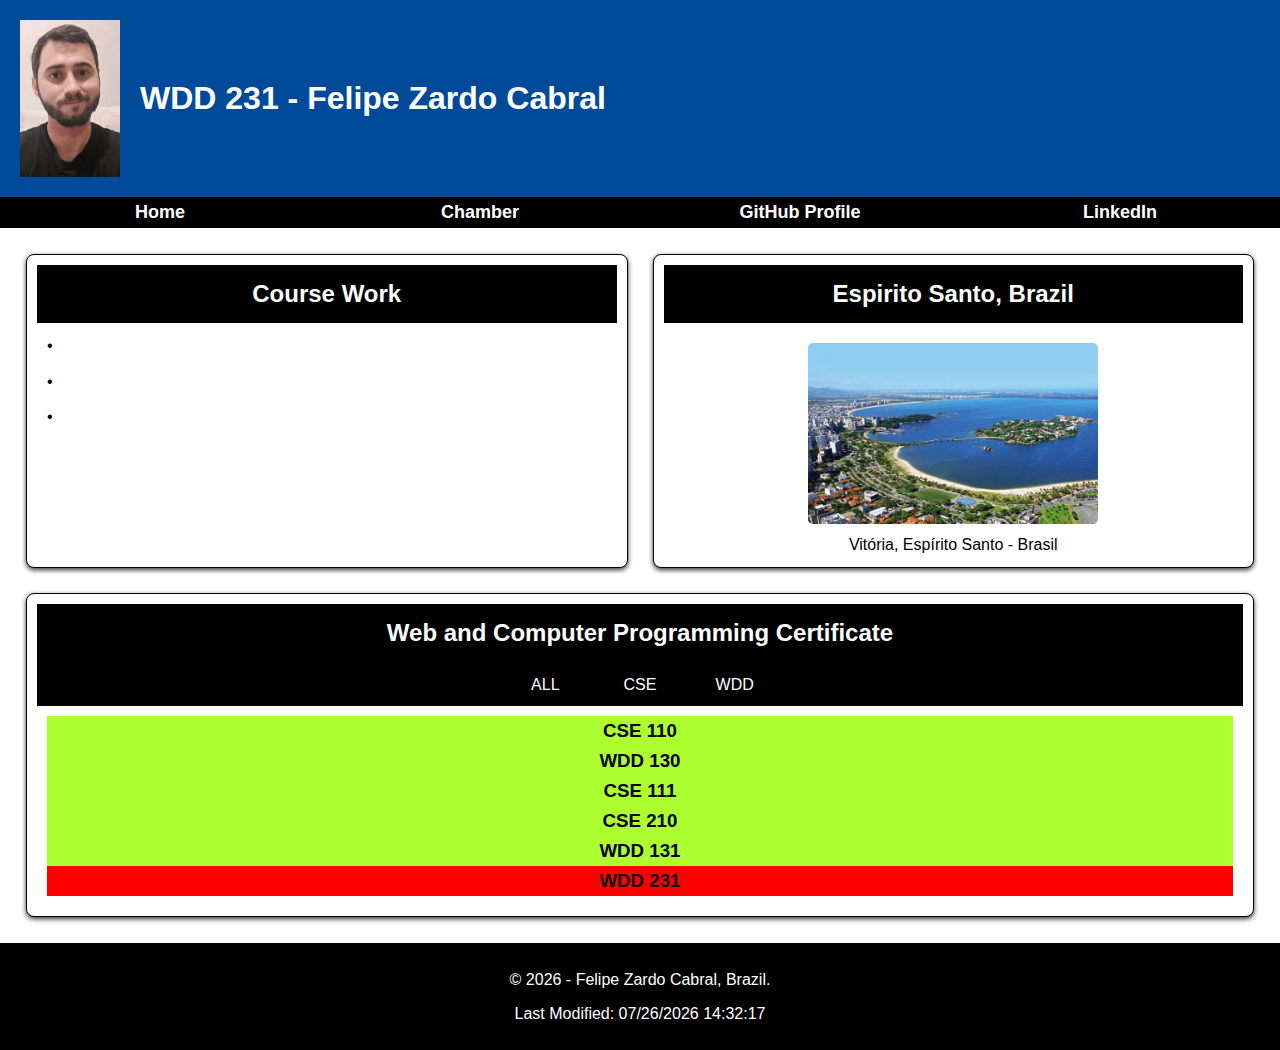
<file: index.html>
<!DOCTYPE html>
<html lang="en">

<head>
    <meta charset="UTF-8">
    <meta name="viewport" content="width=device-width, initial-scale=1.0">
    <title>WDD 231 - Felipe Zardo Cabral</title>
    <meta name="description" content="This is the index page made by Felipe Zardo Cabral for 'WDD 231' class">
    <meta name="author" content="Felipe Zardo Cabral">
    <link rel="stylesheet" href="styles/index-mobile.css">
    <link rel="stylesheet" href="styles/index-desktop.css">

    <script src="scripts/index.js" defer></script>

    <link rel="preconnect" href="https://fonts.googleapis.com">
    <link rel="preconnect" href="https://fonts.gstatic.com" crossorigin>
    <link href="https://fonts.googleapis.com/css2?family=Spline+Sans&display=swap" rel="stylesheet">

    <link rel="icon" href="favicon.ico">

    <meta property="og:title" content="WDD 231 - Felipe Zardo Cabral" />
    <meta property="og:type" content="website" />
    <meta property="og:image" content="images/vitoria.jpg" />
    <meta property="og:url" content="https://fzardo.github.io/wdd231/" />
</head>

<body>
    <header>
        <div class="me">
            <img src="images/profile.jpg" alt="Felipe Zardo Cabral">
            <h1>WDD 231 - Felipe Zardo Cabral</h1>
        </div>
        <div>
            <a id="menu" href="#"></a>
            <nav>
                <ul class="navigation">
                    <li><a href="#">Home</a></li>
                    <li><a href="chamber/index.html">Chamber</a></li>
                    <li><a href="https://github.com/fzardo">GitHub Profile</a></li>
                    <li><a href="https://www.linkedin.com/in/felipe-zardo-cabral-b48809299/">LinkedIn</a></li>
                </ul>
            </nav>
        </div>
    </header>
    <main>
        <section class="section1">
            <h2>Course Work</h2>
            <p>&#x2022;</p>
            <p>&#x2022;</p>
            <p>&#x2022;</p>
        </section>
        <section class="section2">
            <h2>Espirito Santo, Brazil</h2>
            <figure>
                <img src="images/vitoria.jpg" alt="Vitoria - Espírito Santo - Brasil">
                <figcaption>Vitória, Espírito Santo - Brasil</figcaption>
            </figure>
        </section>
        <section class="section3">
            <h2>Web and Computer Programming Certificate</h2>
            <nav>
                <ul class="coursesNav">
                    <li><a href="#">ALL</a></li>
                    <li><a href="#">CSE</a></li>
                    <li><a href="#">WDD</a></li>
                </ul>
            </nav>
            <div class="courses-container"></div>
        </section>
    </main>
    <footer>
        <p>&copy; <span id="currentyear"></span> - Felipe Zardo Cabral, Brazil.</p>
        <p id="lastModified"></p>
    </footer>
</body>

</html>
</file>
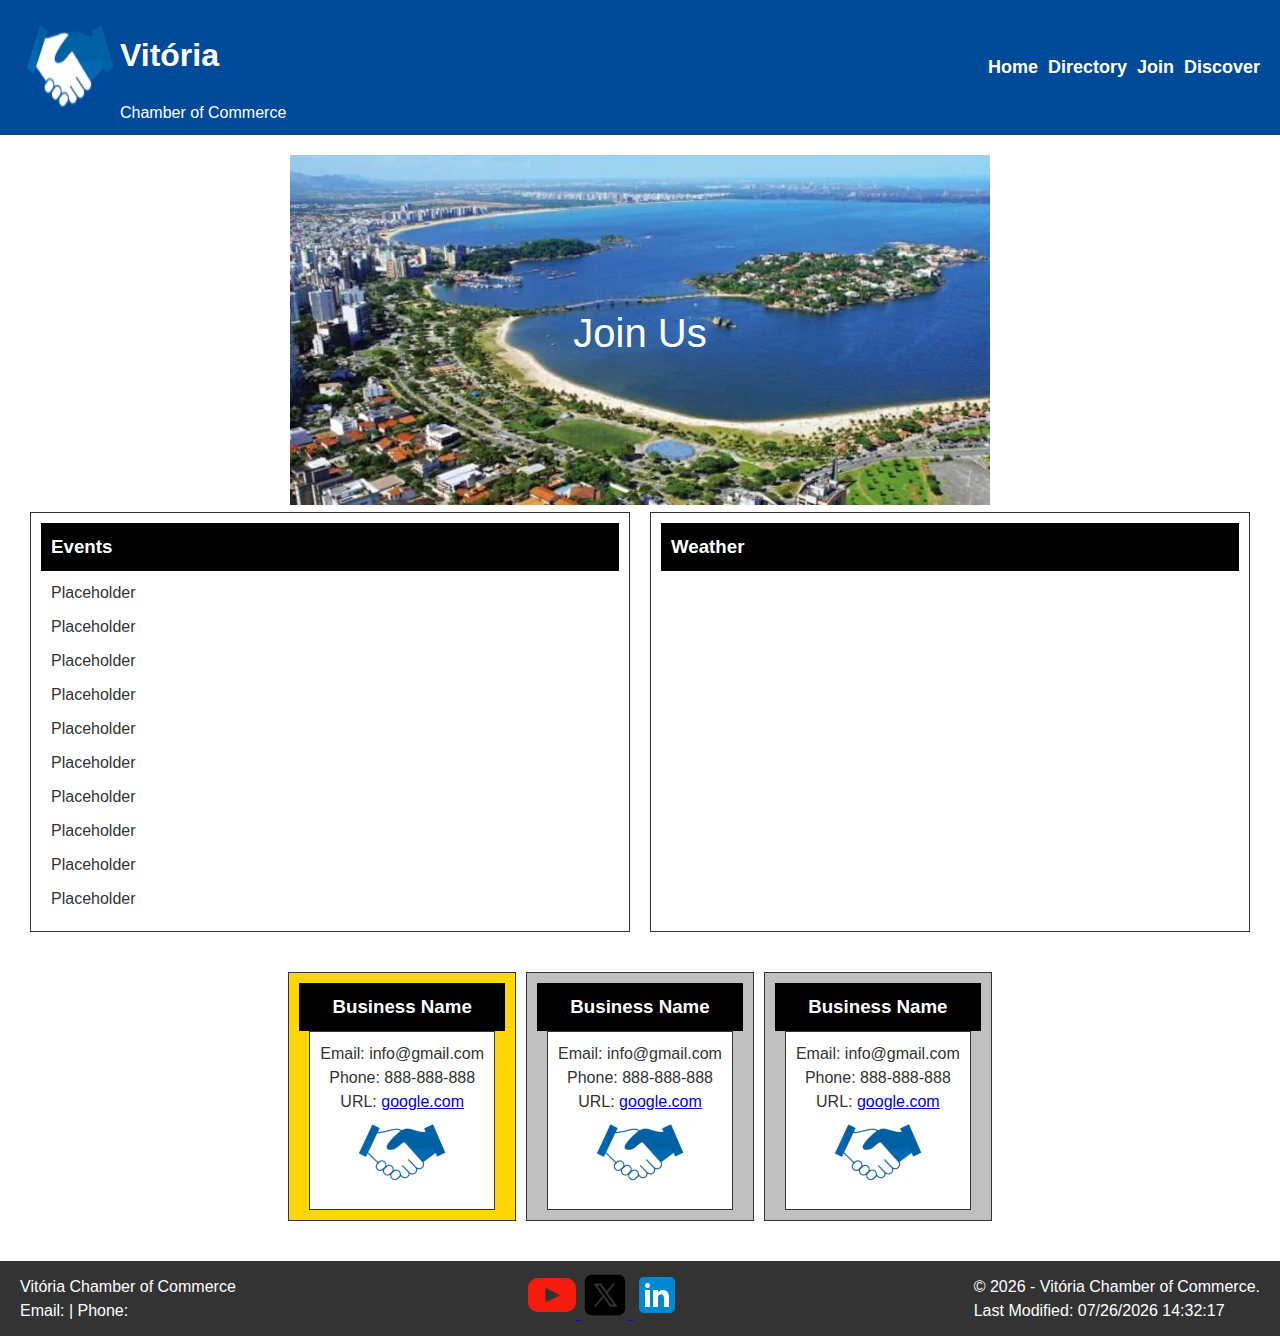
<file: chamber/index.html>
<!DOCTYPE html>
<html lang="en">

<head>
    <meta charset="UTF-8">
    <meta name="viewport" content="width=device-width, initial-scale=1.0">
    <title>Vitória Chamber of Commerce</title>
    <meta name="description" content="This is the index page made by Felipe Zardo Cabral for 'WDD 231' class">
    <meta name="author" content="Felipe Zardo Cabral">

    <link rel="stylesheet" href="styles/normalize.css">
    <link rel="stylesheet" href="styles/base.css">

    <script src="scripts/base.js" defer></script>
    <script src="scripts/weather-api.js" defer></script>
    <script src="scripts/members.js" defer></script>

    <link rel="icon" href="favicon.ico">

    <meta property="og:title" content="Vitória Chamber of Commerce" />
    <meta property="og:type" content="website" />
    <meta property="og:image" content="https://github.com/fzardo/wdd231/blob/main/chamber/images/cc.jpeg" />
    <meta property="og:url" content="https://fzardo.github.io/wdd231/chamber/index.html" />
</head>

<body id="index">
    <header>
        <div class="title">
            <img src="images/business.png" alt="Vitória Chamber of Commerce Logo">
            <div>
                <h1>Vitória</h1>
                <p>Chamber of Commerce</p>
            </div>
        </div>
        <div>
            <a id="menu" href="#"></a>
            <nav>
                <ul class="navigation">
                    <li><a href="#">Home</a></li>
                    <li><a href="directory.html">Directory</a></li>
                    <li><a href="join.html">Join</a></li>
                    <li><a href="discover.html">Discover</a></li>
                </ul>
            </nav>
        </div>
    </header>

    <main>
        <div class="hero">
            <img src="images/vitoria.webp" alt="Vitória, Espirito Santo - BR">
            <div class="cta">
                <a href="join.html">Join Us</a>
            </div>
        </div>
        <section>
            <div class="events">
                <h3>Events</h3>
                <div id="eventcards">
                    <p>Placeholder</p>
                    <p>Placeholder</p>
                    <p>Placeholder</p>
                    <p>Placeholder</p>
                    <p>Placeholder</p>
                    <p>Placeholder</p>
                    <p>Placeholder</p>
                    <p>Placeholder</p>
                    <p>Placeholder</p>
                    <p>Placeholder</p>
                </div>
            </div>

            <div class="weather">
                <h3>Weather</h3>
                <div id="weatherinfo">
                </div>
            </div>
        </section>
        <div id="members"></div>
    </main>

    <footer>
        <div>
            <p>Vitória Chamber of Commerce</p>
            <p></p>
            <p>Email: | Phone: </p>
        </div>
        <nav class="sociallinks">
            <a href="https://youtube.com">
                <img src="images/youtube.svg" alt="Youtube">
            </a>
            <a href="https://x.com">
                <img src="images/x.svg" alt="X (Twitter)">
            </a>
            <a href="https://linkedin.com">
                <img src="images/linkedin.svg" alt="LinkedIn">
            </a>
        </nav>
        <div>
            <p>&copy; <span id="currentyear"></span> - Vitória Chamber of Commerce.</p>
            <p id="lastModified"></p>
        </div>
    </footer>
</body>

</html>
</file>
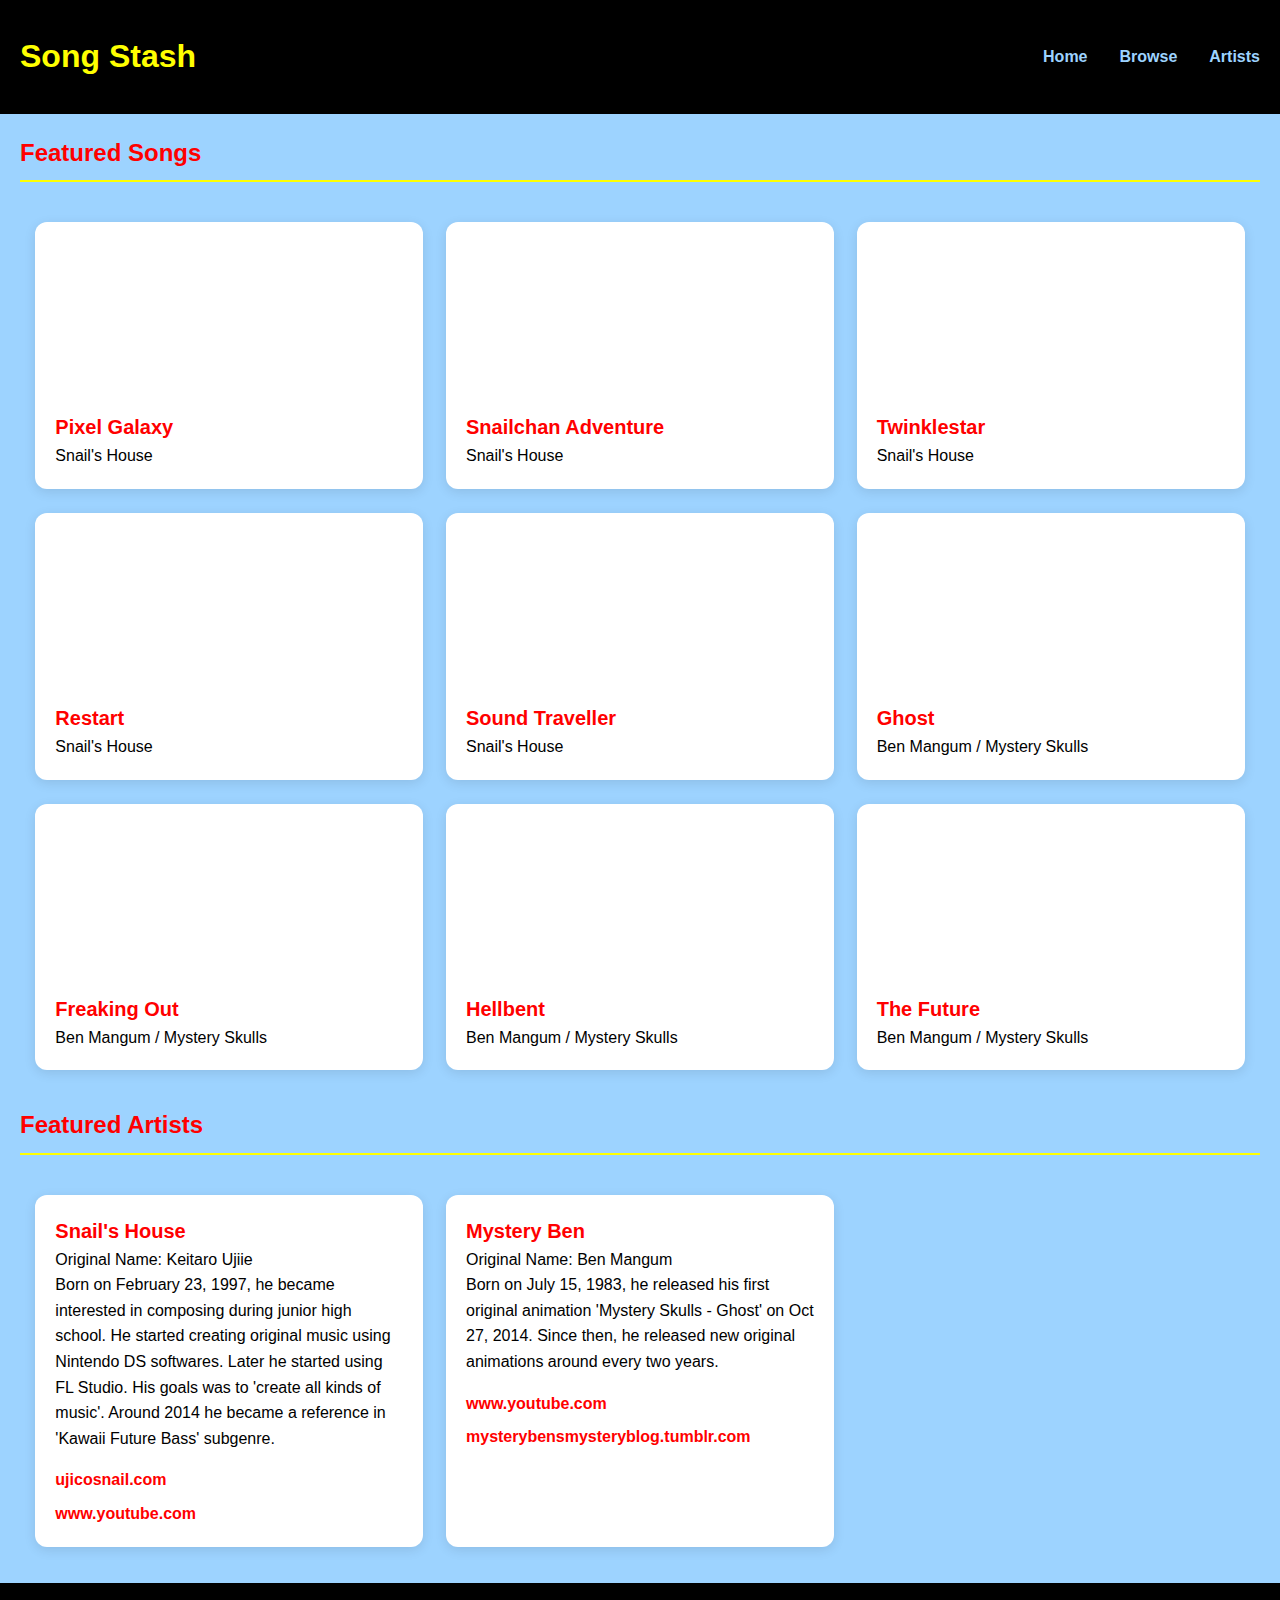
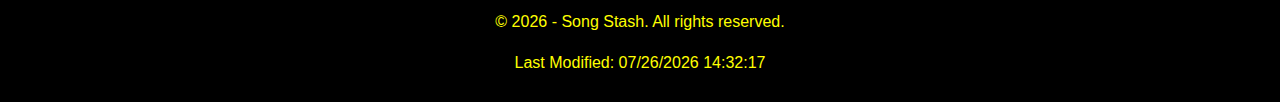
<file: website-project/index.html>
<!DOCTYPE html>
<html lang="en">

<head>
    <meta charset="UTF-8">
    <meta name="viewport" content="width=device-width, initial-scale=1.0">
    <title>Song Stash</title>
    <meta name="description" content="This is index page for 'WDD 131 - Dynamic Web Fundamentals' class.">
    <meta name="author" content="Felipe Zardo Cabral">
    <link rel="stylesheet" href="styles/normalize.css">
    <link rel="stylesheet" href="styles/desktop.css">
    <link rel="stylesheet" href="styles/mobile.css">
    
    <script src="scripts/base.js" defer></script>
    <script src="scripts/songs.js" defer></script>
    <script src="scripts/artists.js" defer></script>
</head>

<body>
    <header>
        <div class="title">
            <div>
                <h1>Song Stash</h1>
            </div>
        </div>
        <div>
            <a id="menu" href="#"></a>
            <nav>
                <ul class="navigation">
                    <li><a href="#">Home</a></li>
                    <li><a href="browse.html">Browse</a></li>
                    <li><a href="artist.html">Artists</a></li>
                </ul>
            </nav>
        </div>
    </header>
    <main>
        <section class="featured-songs">
            <h2>Featured Songs</h2>
            <div id="songs" class="grid-container"></div>
        </section>

        <section class="featured-artists">
            <h2>Featured Artists</h2>
            <div id="artists" class="grid-container"></div>
        </section>
    </main>
    <footer>
        <div>
            <p>&copy; <span id="currentyear"></span> - Song Stash. All rights reserved.</p>
            <p id="lastModified"></p>
        </div>
    </footer>
</body>

</html>
</file>
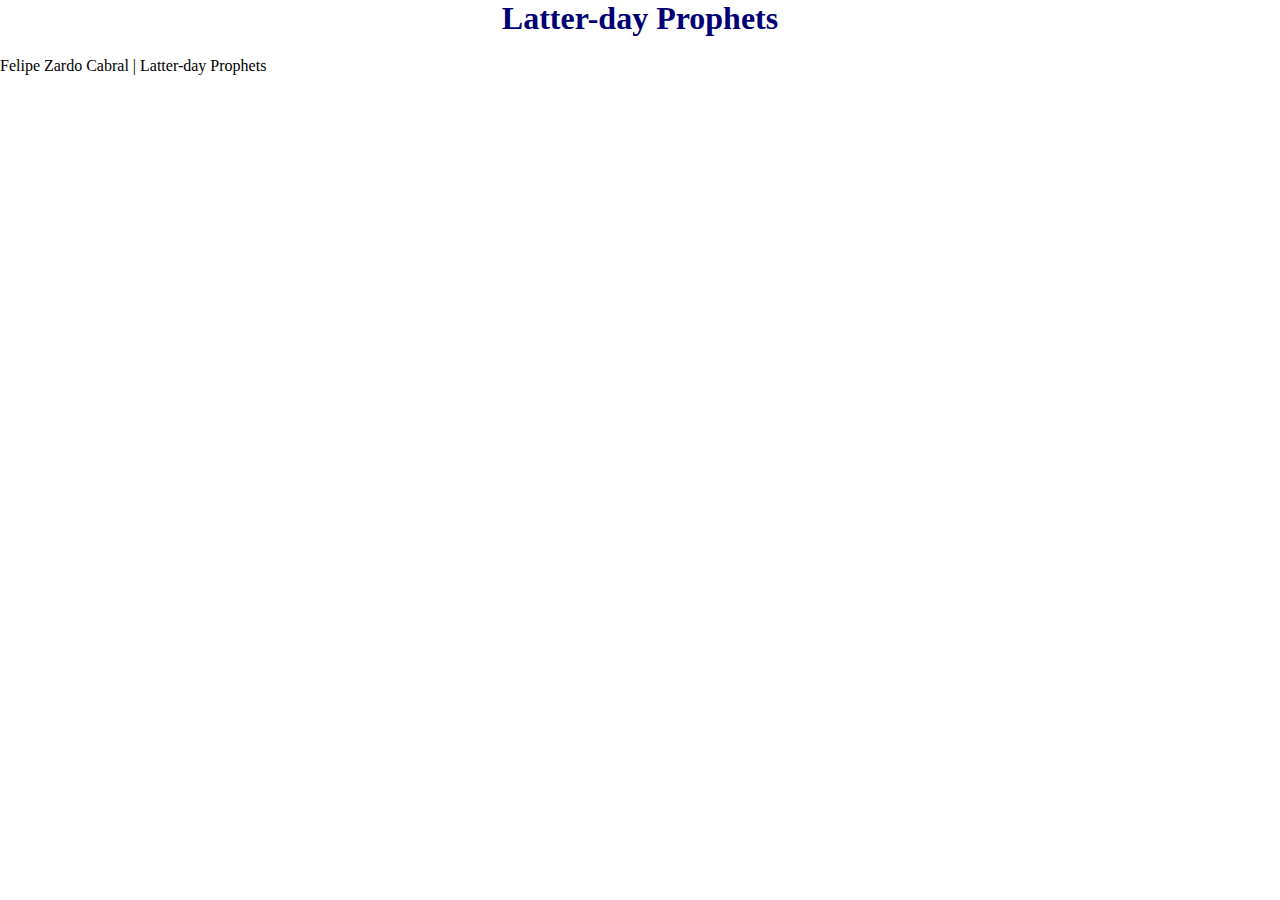
<file: prophets.html>
<!DOCTYPE html>
<html lang="en">

<head>
    <meta charset="UTF-8">
    <meta name="viewport" content="width=device-width, initial-scale=1.0">
    <title>WDD 231 - Prophets</title>
    <meta name="description" content="This is the index page made by Felipe Zardo Cabral for 'WDD 231' class">
    <meta name="author" content="Felipe Zardo Cabral">
    <link rel="stylesheet" href="styles/prophets.css">

    <script src="scripts/prophets.js" defer></script>

    <link rel="preconnect" href="https://fonts.googleapis.com">
    <link rel="preconnect" href="https://fonts.gstatic.com" crossorigin>
    <link href="https://fonts.googleapis.com/css2?family=Spline+Sans&display=swap" rel="stylesheet">
</head>

<body>
    <header>
        <h1>Latter-day Prophets</h1>
    </header>
    <main>
        <div id="cards"></div>
    </main>
    <footer>
        Felipe Zardo Cabral | Latter-day Prophets
    </footer>
</body>

</html>
</file>
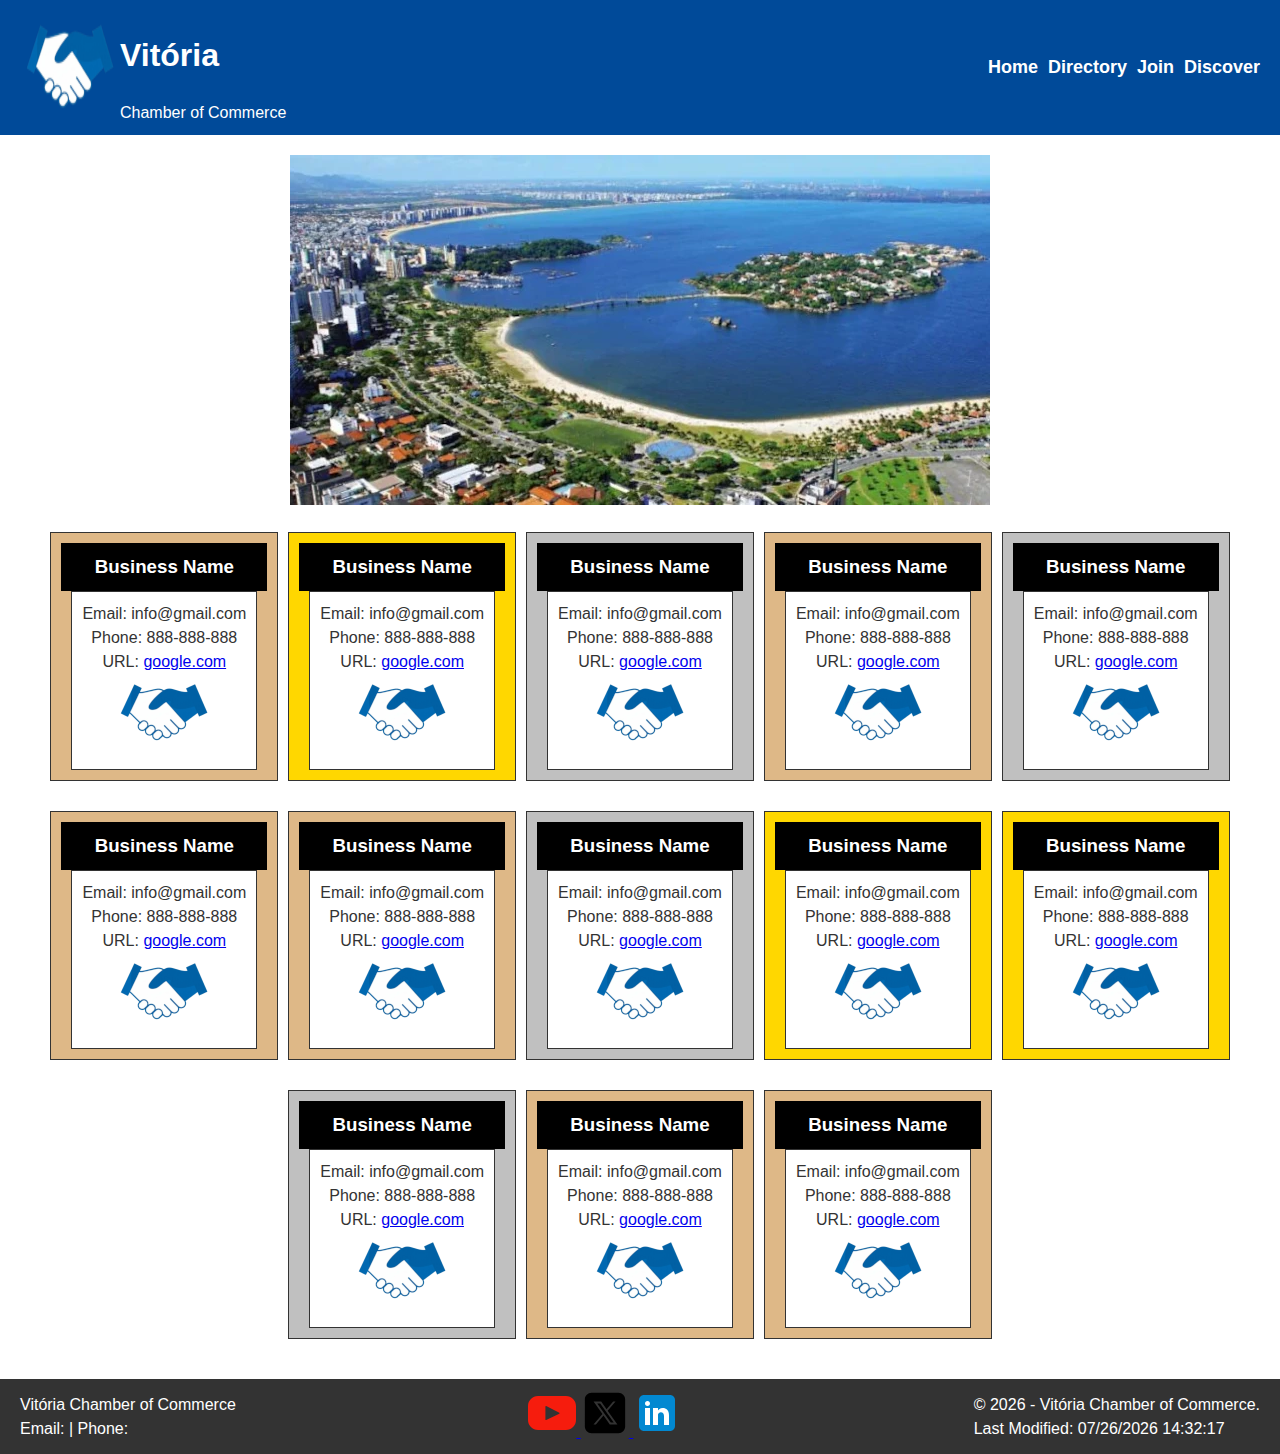
<file: chamber/directory.html>
<!DOCTYPE html>
<html lang="en">

<head>
    <meta charset="UTF-8">
    <meta name="viewport" content="width=device-width, initial-scale=1.0">
    <title>Directory - Vitória Chamber of Commerce</title>
    <meta name="description" content="This is the directory page made by Felipe Zardo Cabral for 'WDD 231' class">
    <meta name="author" content="Felipe Zardo Cabral">

    <link rel="stylesheet" href="styles/normalize.css">
    <link rel="stylesheet" href="styles/base.css">

    <script src="scripts/base.js" defer></script>
    <script src="scripts/members.js" defer></script>

    <link rel="icon" href="favicon.ico">

    <meta property="og:title" content="Vitória Chamber of Commerce" />
    <meta property="og:type" content="'website'" />
    <meta property="og:image" content="https://github.com/fzardo/wdd231/blob/main/chamber/images/cc.jpeg" />
    <meta property="og:url" content="https://fzardo.github.io/wdd231/chamber/directory.html" />
</head>

<body id="directory">
    <header>
        <div class="title">
            <img src="images/business.png" alt="Vitória Chamber of Commerce Logo">
            <div>
                <h1>Vitória</h1>
                <p>Chamber of Commerce</p>
            </div>
        </div>
        <div>
            <a id="menu" href="#"></a>
            <nav>
                <ul class="navigation">
                    <li><a href="index.html">Home</a></li>
                    <li><a href="#">Directory</a></li>
                    <li><a href="join.html">Join</a></li>
                    <li><a href="discover.html">Discover</a></li>
                </ul>
            </nav>
        </div>
        <!-- <button class="theme-toggle">☀️</button> -->
    </header>

    <main>
        <div class="hero">
            <img src="images/vitoria.webp" alt="Vitória, Espirito Santo - BR">
        </div>
        <div id="members"></div>
    </main>

    <footer>
        <div>
            <p>Vitória Chamber of Commerce</p>
            <p></p>
            <p>Email: | Phone: </p>
        </div>
        <nav class="sociallinks">
            <a href="https://youtube.com">
                <img src="images/youtube.svg" alt="Youtube">
            </a>
            <a href="https://x.com">
                <img src="images/x.svg" alt="X (Twitter)">
            </a>
            <a href="https://linkedin.com">
                <img src="images/linkedin.svg" alt="LinkedIn">
            </a>
        </nav>
        <div>
            <p>&copy; <span id="currentyear"></span> - Vitória Chamber of Commerce.</p>
            <p id="lastModified"></p>
        </div>
    </footer>
</body>

</html>
</file>
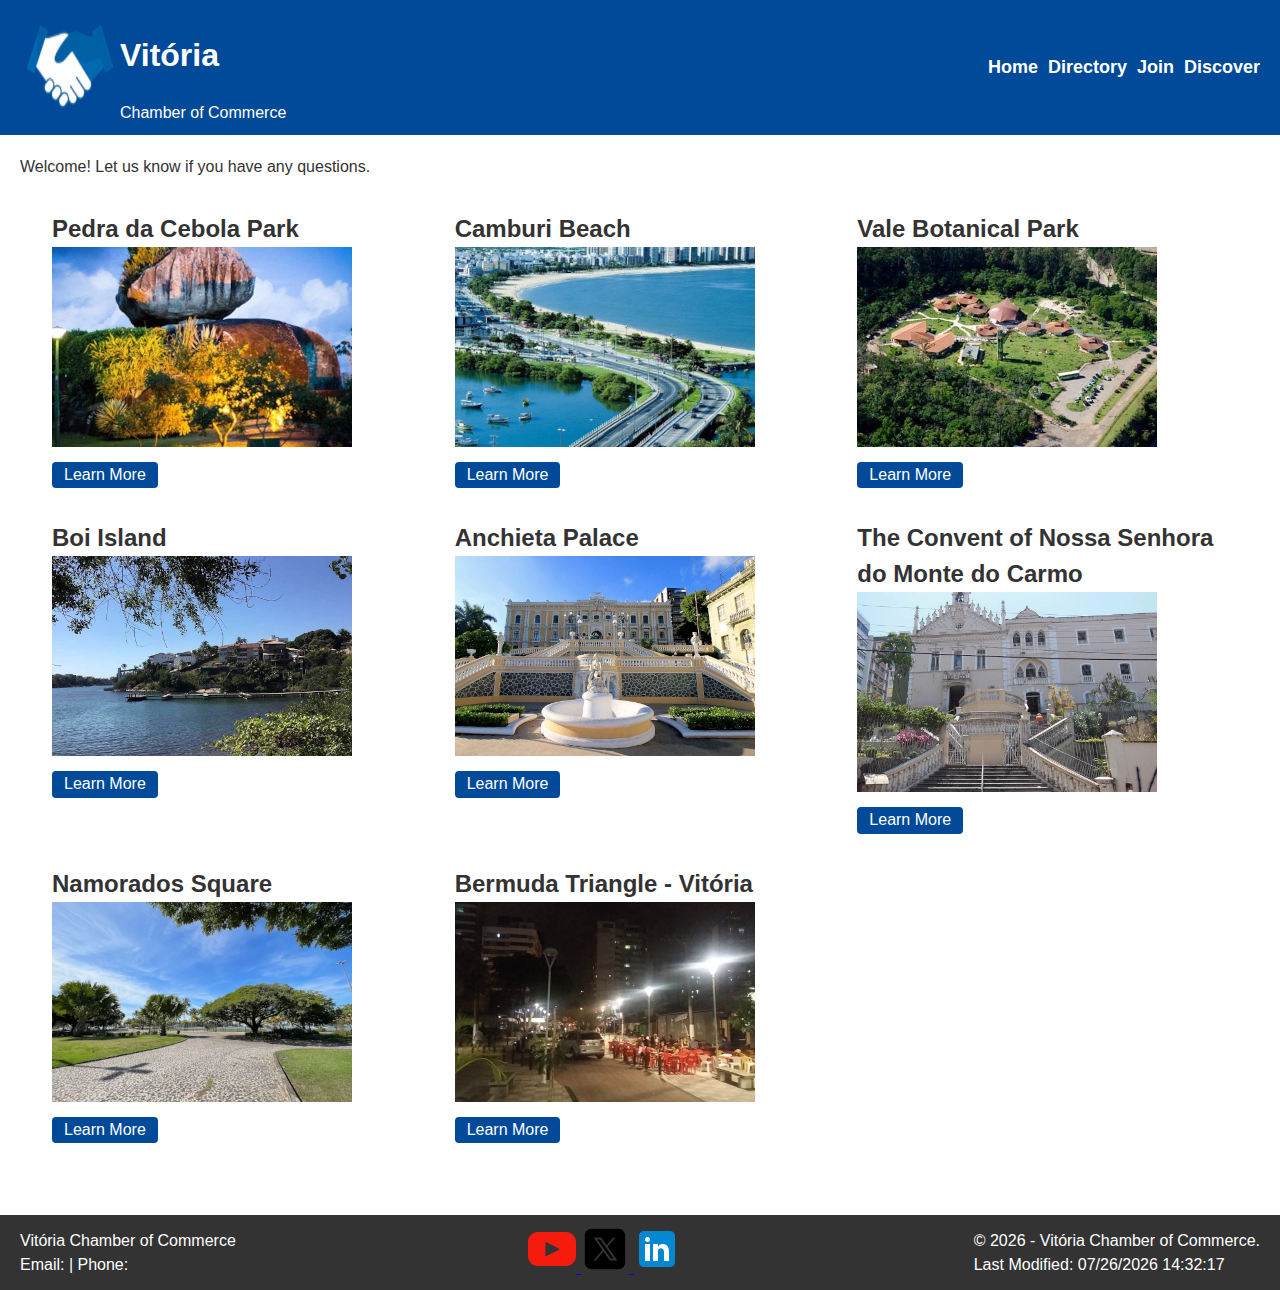
<file: chamber/discover.html>
<!DOCTYPE html>
<html lang="en">

<head>
    <meta charset="UTF-8">
    <meta name="viewport" content="width=device-width, initial-scale=1.0">
    <title>Discover - Vitória Chamber of Commerce</title>
    <meta name="description" content="This is the discover page made by Felipe Zardo Cabral for 'WDD 231' class">
    <meta name="author" content="Felipe Zardo Cabral">

    <link rel="stylesheet" href="styles/normalize.css">
    <link rel="stylesheet" href="styles/base.css">
    <link rel="stylesheet" href="styles/smaller.css">
    <link rel="stylesheet" href="styles/medium.css">

    <script src="scripts/base.js" defer></script>
    <script src="scripts/discover.js" defer></script>

    <link rel="icon" href="favicon.ico">

    <meta property="og:title" content="Vitória Chamber of Commerce" />
    <meta property="og:type" content="website" />
    <meta property="og:image" content="https://github.com/fzardo/wdd231/blob/main/chamber/images/cc.jpeg" />
    <meta property="og:url" content="https://fzardo.github.io/wdd231/chamber/index.html" />
</head>

<body>
    <header>
        <div class="title">
            <img src="images/business.png" alt="Vitória Chamber of Commerce Logo">
            <div>
                <h1>Vitória</h1>
                <p>Chamber of Commerce</p>
            </div>
        </div>
        <div>
            <a id="menu" href="#"></a>
            <nav>
                <ul class="navigation">
                    <li><a href="index.html">Home</a></li>
                    <li><a href="directory.html">Directory</a></li>
                    <li><a href="join.html">Join</a></li>
                    <li><a href="#">Discover</a></li>
                </ul>
            </nav>
        </div>
    </header>
    <main class="discover-main">
        <div id="visit-message"></div>
        <section class="discover-grid" id="discoverCards"></section>
    </main>
    <footer>
        <div>
            <p>Vitória Chamber of Commerce</p>
            <p></p>
            <p>Email: | Phone: </p>
        </div>
        <nav class="sociallinks">
            <a href="https://youtube.com">
                <img src="images/youtube.svg" alt="Youtube">
            </a>
            <a href="https://x.com">
                <img src="images/x.svg" alt="X (Twitter)">
            </a>
            <a href="https://linkedin.com">
                <img src="images/linkedin.svg" alt="LinkedIn">
            </a>
        </nav>
        <div>
            <p>&copy; <span id="currentyear"></span> - Vitória Chamber of Commerce.</p>
            <p id="lastModified"></p>
        </div>
    </footer>
</body>

</html>
</file>
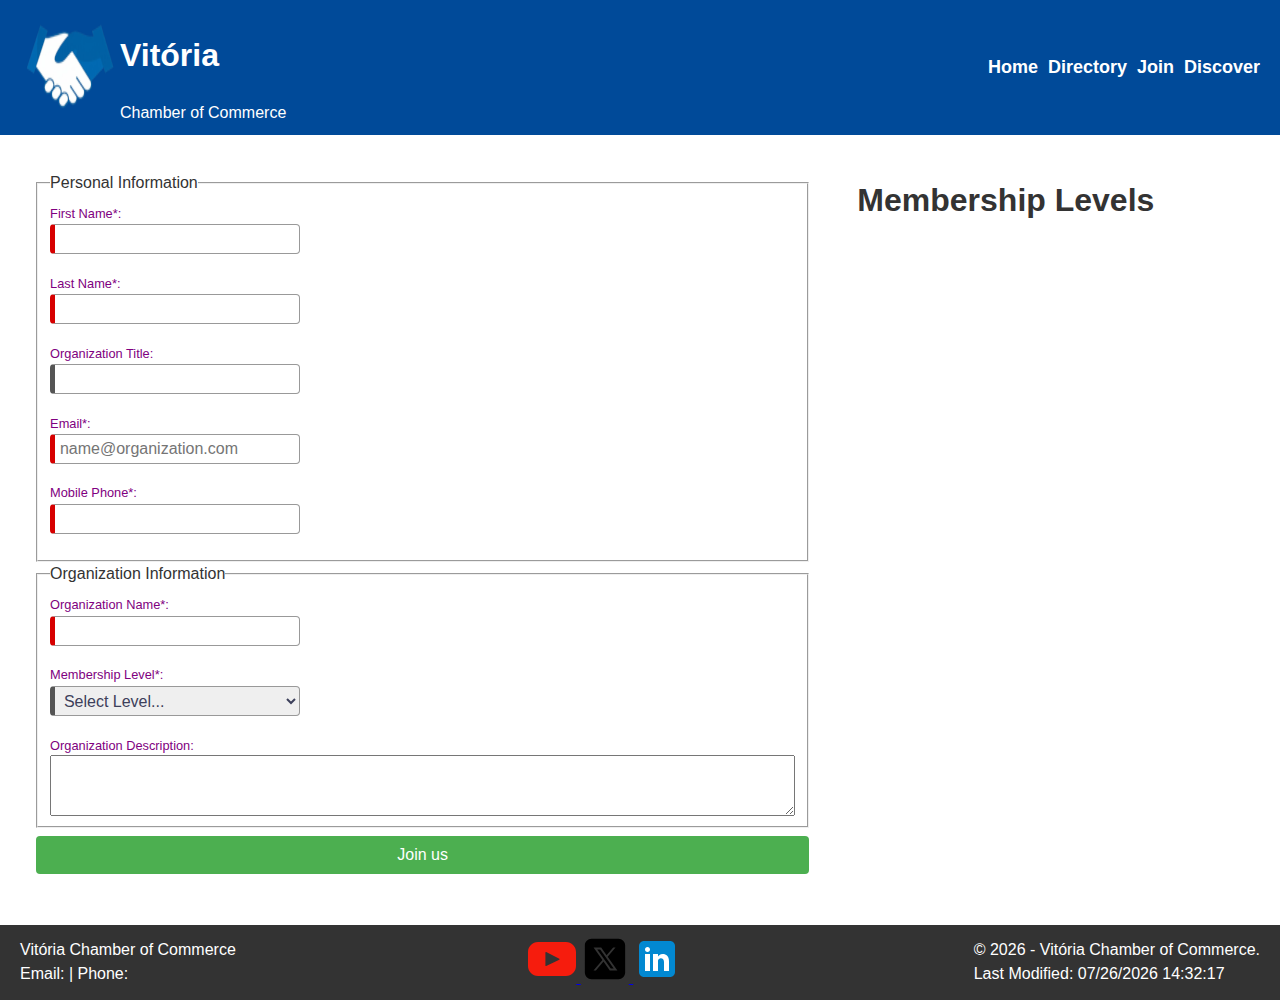
<file: chamber/join.html>
<!DOCTYPE html>
<html lang="en">

<head>
    <meta charset="UTF-8">
    <meta name="viewport" content="width=device-width, initial-scale=1.0">
    <title>Join - Vitória Chamber of Commerce</title>
    <meta name="description" content="This is the join page made by Felipe Zardo Cabral for 'WDD 231' class">
    <meta name="author" content="Felipe Zardo Cabral">

    <link rel="stylesheet" href="styles/normalize.css">
    <link rel="stylesheet" href="styles/base.css">

    <script src="scripts/base.js" defer></script>
    <script src="scripts/join.js" defer></script>
    <script src="scripts/membership.js" defer></script>

    <link rel="icon" href="favicon.ico">

    <meta property="og:title" content="Vitória Chamber of Commerce" />
    <meta property="og:type" content="'website'" />
    <meta property="og:image" content="https://github.com/fzardo/wdd231/blob/main/chamber/images/cc.jpeg" />
    <meta property="og:url" content="https://fzardo.github.io/wdd231/chamber/join.html" />
</head>

<body id="index">
    <header>
        <div class="title">
            <img src="images/business.png" alt="Vitória Chamber of Commerce Logo">
            <div>
                <h1>Vitória</h1>
                <p>Chamber of Commerce</p>
            </div>
        </div>
        <div>
            <a id="menu" href="#"></a>
            <nav>
                <ul class="navigation">
                    <li><a href="index.html">Home</a></li>
                    <li><a href="directory.html">Directory</a></li>
                    <li><a href="#">Join</a></li>
                    <li><a href="discover.html">Discover</a></li>
                </ul>
            </nav>
        </div>
    </header>

    <main class="form-container">
        <form method="get" action="thankyou.html" class="membership-form">
            <fieldset>
                <legend>Personal Information</legend>

                <label for="firstName">First Name*:
                    <input type="text" id="firstName" name="firstName" required autocomplete="given-name"
                        title="Please enter your first name">
                </label>

                <label for="lastName">Last Name*:
                    <input type="text" id="lastName" name="lastName" required autocomplete="family-name"
                        title="Please enter your last name">
                </label>

                <label for="orgTitle">Organization Title:
                    <input type="text" id="orgTitle" name="orgTitle" autocomplete="organization-title"
                        pattern="[A-Za-z -]{7,}" title="Minimum 7 characters (letters, spaces, or hyphens)">
                </label>

                <label for="email">Email*:
                    <input type="email" id="email" name="email" required autocomplete="email"
                        placeholder="name@organization.com" title="Please enter a valid email address">
                </label>

                <label for="phone">Mobile Phone*:
                    <input type="tel" id="phone" name="phone" required autocomplete="tel"
                        title="Please enter your phone number">
                </label>
            </fieldset>

            <fieldset>
                <legend>Organization Information</legend>

                <label for="orgName">Organization Name*:
                    <input type="text" id="orgName" name="orgName" required autocomplete="organization"
                        title="Organization name">
                </label>

                <label for="membershipLevel">Membership Level*:
                    <select id="membershipLevel" name="membershipLevel" required>
                        <option value="">Select Level...</option>
                        <option value="np">NP Membership (Non-Profit)</option>
                        <option value="bronze">Bronze Membership</option>
                        <option value="silver">Silver Membership</option>
                        <option value="gold">Gold Membership</option>
                    </select>
                </label>

                <label class="desc" for="description">Organization Description:
                    <textarea id="description" name="description" title="Brief description of your organization"
                        rows="4"></textarea>
                </label>
            </fieldset>

            <input type="hidden" id="timestamp" name="timestamp">
            <button type="submit">Join us</button>
        </form>

        <div>
            <h1>Membership Levels</h1>
            <div class="membership-cards"></div>

            <!-- Single dialog for all membership benefits -->
            <dialog id="membershipDialog">
                <div>
                    <h2></h2>
                    <button class="close-modal">&times;</button>
                </div>
                <ul></ul>
            </dialog>
        </div>
    </main>

    <footer>
        <div>
            <p>Vitória Chamber of Commerce</p>
            <p></p>
            <p>Email: | Phone: </p>
        </div>
        <nav class="sociallinks">
            <a href="https://youtube.com">
                <img src="images/youtube.svg" alt="Youtube">
            </a>
            <a href="https://x.com">
                <img src="images/x.svg" alt="X (Twitter)">
            </a>
            <a href="https://linkedin.com">
                <img src="images/linkedin.svg" alt="LinkedIn">
            </a>
        </nav>
        <div>
            <p>&copy; <span id="currentyear"></span> - Vitória Chamber of Commerce.</p>
            <p id="lastModified"></p>
        </div>
    </footer>
</body>

</html>
</file>
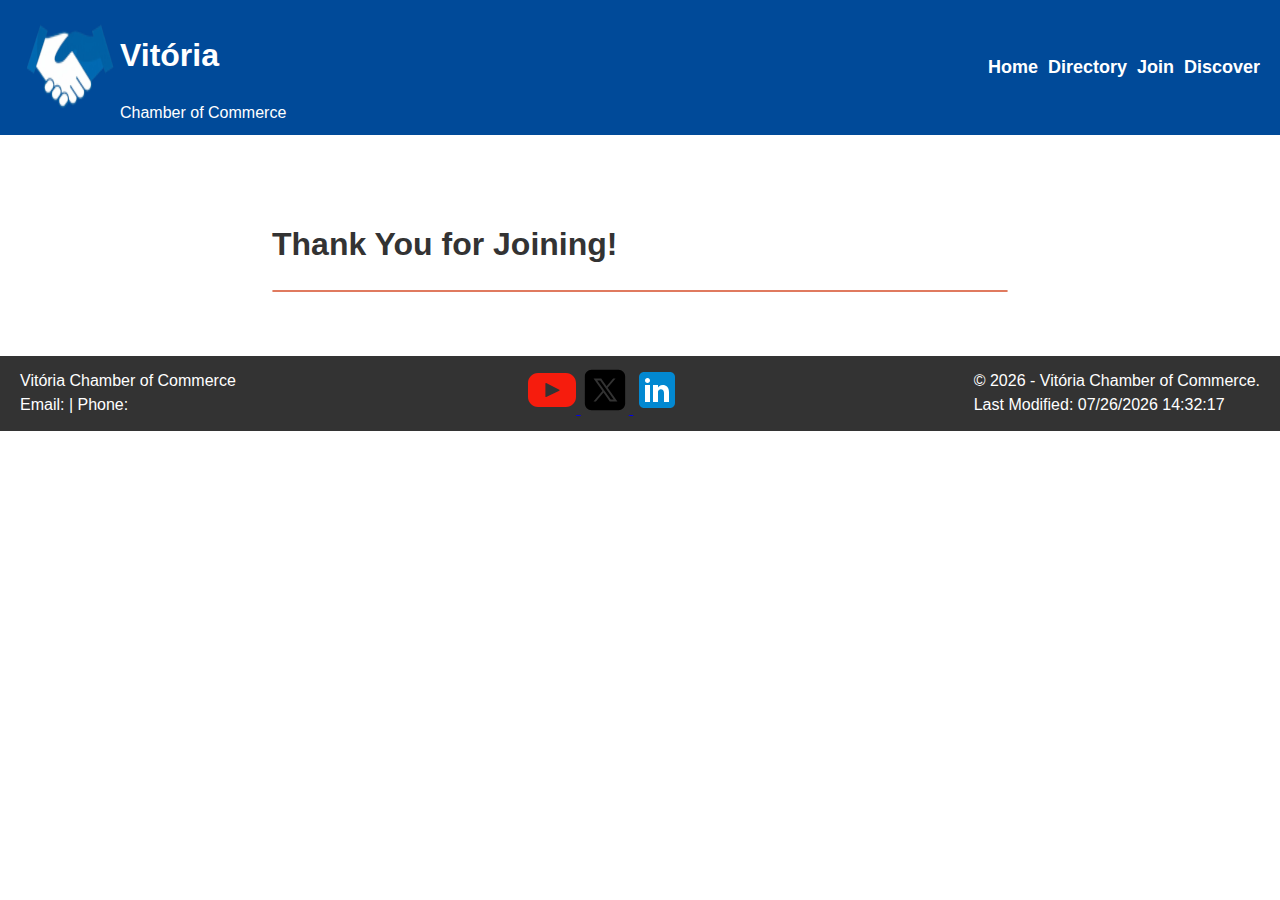
<file: chamber/thankyou.html>
<!DOCTYPE html>
<html lang="en">

<head>
    <meta charset="UTF-8">
    <meta name="viewport" content="width=device-width, initial-scale=1.0">
    <title>Vitória Chamber of Commerce</title>
    <meta name="description" content="This is the thanks page made by Felipe Zardo Cabral for 'WDD 231' class">
    <meta name="author" content="Felipe Zardo Cabral">

    <link rel="stylesheet" href="styles/normalize.css">
    <link rel="stylesheet" href="styles/base.css">

    <script src="scripts/base.js" defer></script>

    <link rel="icon" href="favicon.ico">

    <meta property="og:title" content="Vitória Chamber of Commerce" />
    <meta property="og:type" content="'website'" />
    <meta property="og:image" content="https://github.com/fzardo/wdd231/blob/main/chamber/images/cc.jpeg" />
    <meta property="og:url" content="https://fzardo.github.io/wdd231/chamber/directory.html" />
</head>

<body id="index">
    <header>
        <div class="title">
            <img src="images/business.png" alt="Vitória Chamber of Commerce Logo">
            <div>
                <h1>Vitória</h1>
                <p>Chamber of Commerce</p>
            </div>
        </div>
        <div>
            <a id="menu" href="#"></a>
            <nav>
                <ul class="navigation">
                    <li><a href="index.html">Home</a></li>
                    <li><a href="directory.html">Directory</a></li>
                    <li><a href="join.html">Join</a></li>
                    <li><a href="discover.html">Discover</a></li>
                </ul>
            </nav>
        </div>
    </header>

    <main class="confirmation">
        <h1>Thank You for Joining!</h1>
        <div id="results"></div>
    </main>

    <footer>
        <div>
            <p>Vitória Chamber of Commerce</p>
            <p></p>
            <p>Email: | Phone: </p>
        </div>
        <nav class="sociallinks">
            <a href="https://youtube.com">
                <img src="images/youtube.svg" alt="Youtube">
            </a>
            <a href="https://x.com">
                <img src="images/x.svg" alt="X (Twitter)">
            </a>
            <a href="https://linkedin.com">
                <img src="images/linkedin.svg" alt="LinkedIn">
            </a>
        </nav>
        <div>
            <p>&copy; <span id="currentyear"></span> - Vitória Chamber of Commerce.</p>
            <p id="lastModified"></p>
        </div>
    </footer>
</body>

</html>
</file>
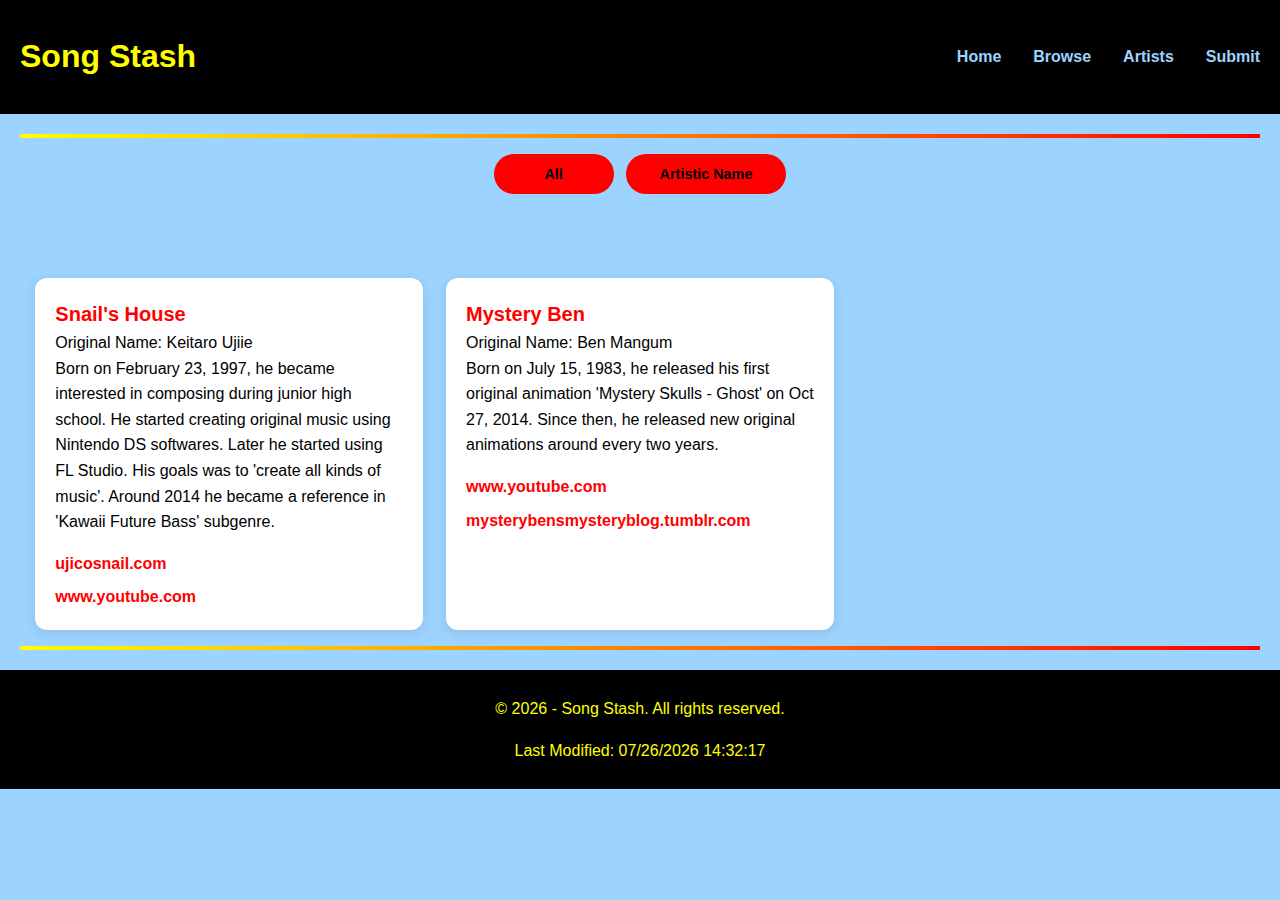
<file: website-project/artist.html>
<!DOCTYPE html>
<html lang="en">

<head>
    <meta charset="UTF-8">
    <meta name="viewport" content="width=device-width, initial-scale=1.0">
    <title>Song Stash</title>
    <meta name="description" content="This is index page for 'WDD 131 - Dynamic Web Fundamentals' class.">
    <meta name="author" content="Felipe Zardo Cabral">
    <link rel="stylesheet" href="styles/normalize.css">
    <link rel="stylesheet" href="styles/desktop.css">
    <link rel="stylesheet" href="styles/mobile.css">

    <script src="scripts/base.js" defer></script>
    <script src="scripts/artists.js" defer></script>
</head>

<body>
    <header>
        <div class="title">
            <div>
                <h1>Song Stash</h1>
            </div>
        </div>
        <div>
            <a id="menu" href="#"></a>
            <nav>
                <ul class="navigation">
                    <li><a href="index.html">Home</a></li>
                    <li><a href="browse.html">Browse</a></li>
                    <li><a href="artist.html">Artists</a></li>
                    <li><a href="form.html">Submit</a></li>
                </ul>
            </nav>
        </div>
    </header>
    <main>
        <section class="artist-stash">
            <div class="artist-nav">
                <nav class="nav-container"></nav>
                <nav class="sub-nav-container"></nav>
            </div>
            <div id="artists" class="grid-container"></div>
        </section>
    </main>
    <footer>
        <div>
            <p>&copy; <span id="currentyear"></span> - Song Stash. All rights reserved.</p>
            <p id="lastModified"></p>
        </div>
    </footer>
</body>

</html>
</file>
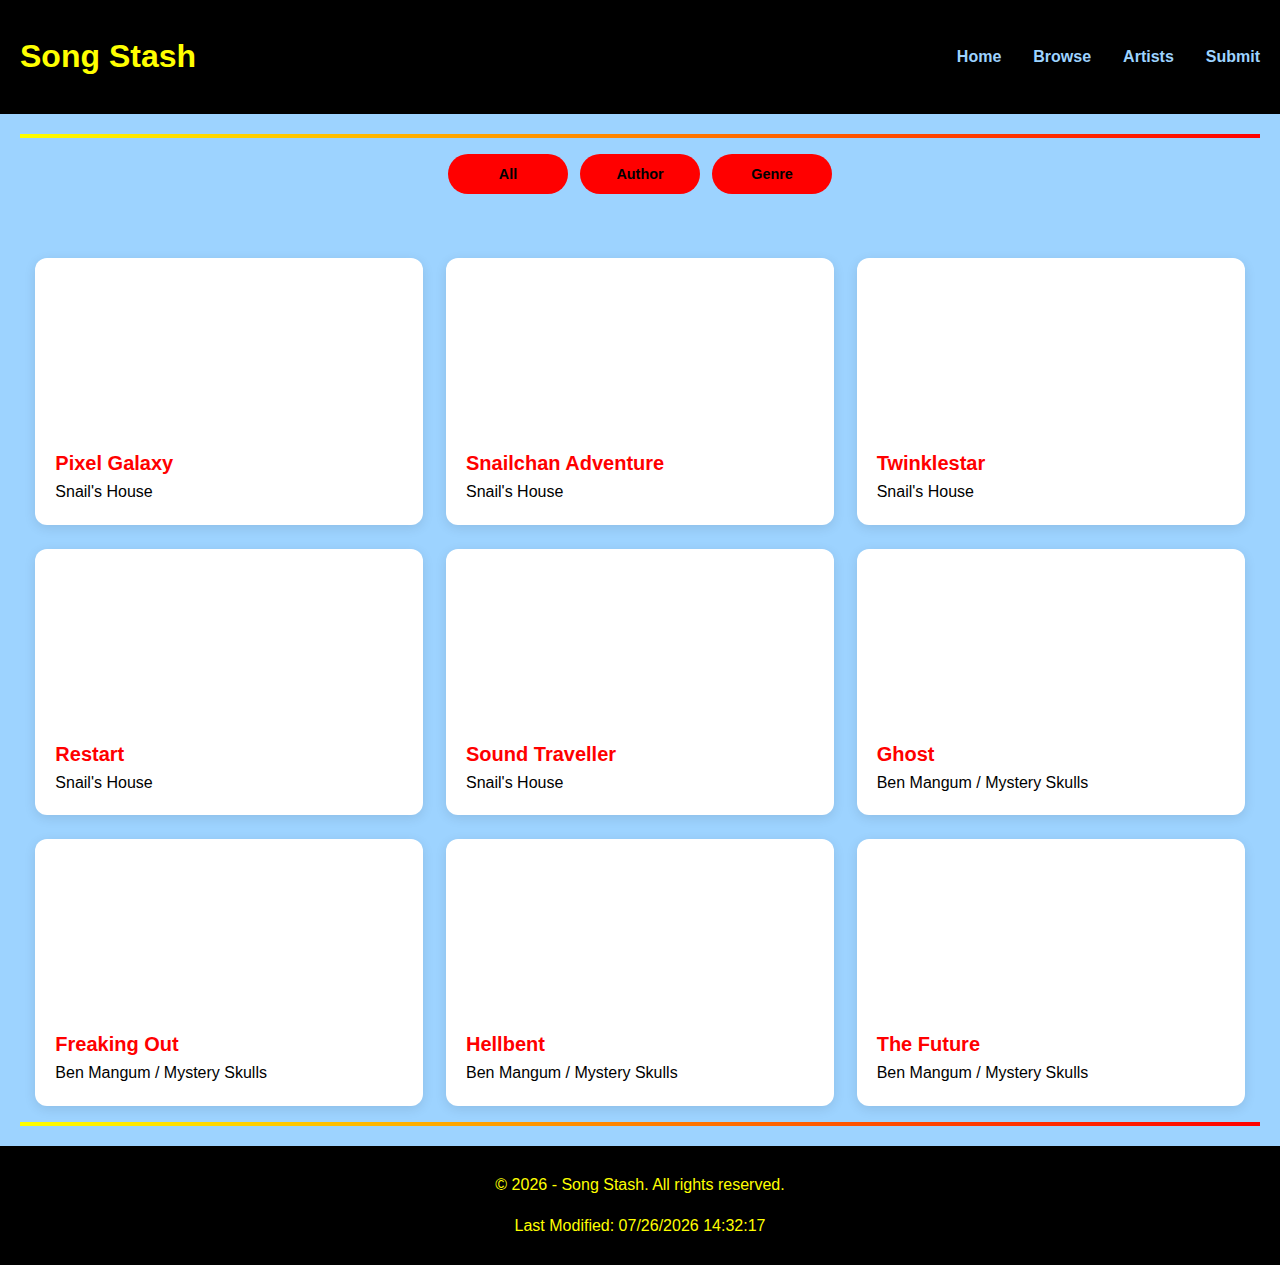
<file: website-project/browse.html>
<!DOCTYPE html>
<html lang="en">

<head>
    <meta charset="UTF-8">
    <meta name="viewport" content="width=device-width, initial-scale=1.0">
    <title>Song Stash</title>
    <meta name="description" content="This is index page for 'WDD 131 - Dynamic Web Fundamentals' class.">
    <meta name="author" content="Felipe Zardo Cabral">
    <link rel="stylesheet" href="styles/normalize.css">
    <link rel="stylesheet" href="styles/desktop.css">
    <link rel="stylesheet" href="styles/mobile.css">

    <script src="scripts/base.js" defer></script>
    <script src="scripts/songs.js" defer></script>
</head>

<body>
    <header>
        <div class="title">
            <div>
                <h1>Song Stash</h1>
            </div>
        </div>
        <div>
            <a id="menu" href="#"></a>
            <nav>
                <ul class="navigation">
                    <li><a href="index.html">Home</a></li>
                    <li><a href="browse.html">Browse</a></li>
                    <li><a href="artist.html">Artists</a></li>
                    <li><a href="form.html">Submit</a></li>
                </ul>
            </nav>
        </div>
    </header>
    <main>
        <section class="song-stash">
            <div class="song-nav">
                <nav class="nav-container"></nav>
                <nav class="sub-nav-container"></nav>
            </div>
            <div id="songs"></div>
        </section>
    </main>
    <footer>
        <div>
            <p>&copy; <span id="currentyear"></span> - Song Stash. All rights reserved.</p>
            <p id="lastModified"></p>
        </div>
    </footer>
</body>

</html>
</file>
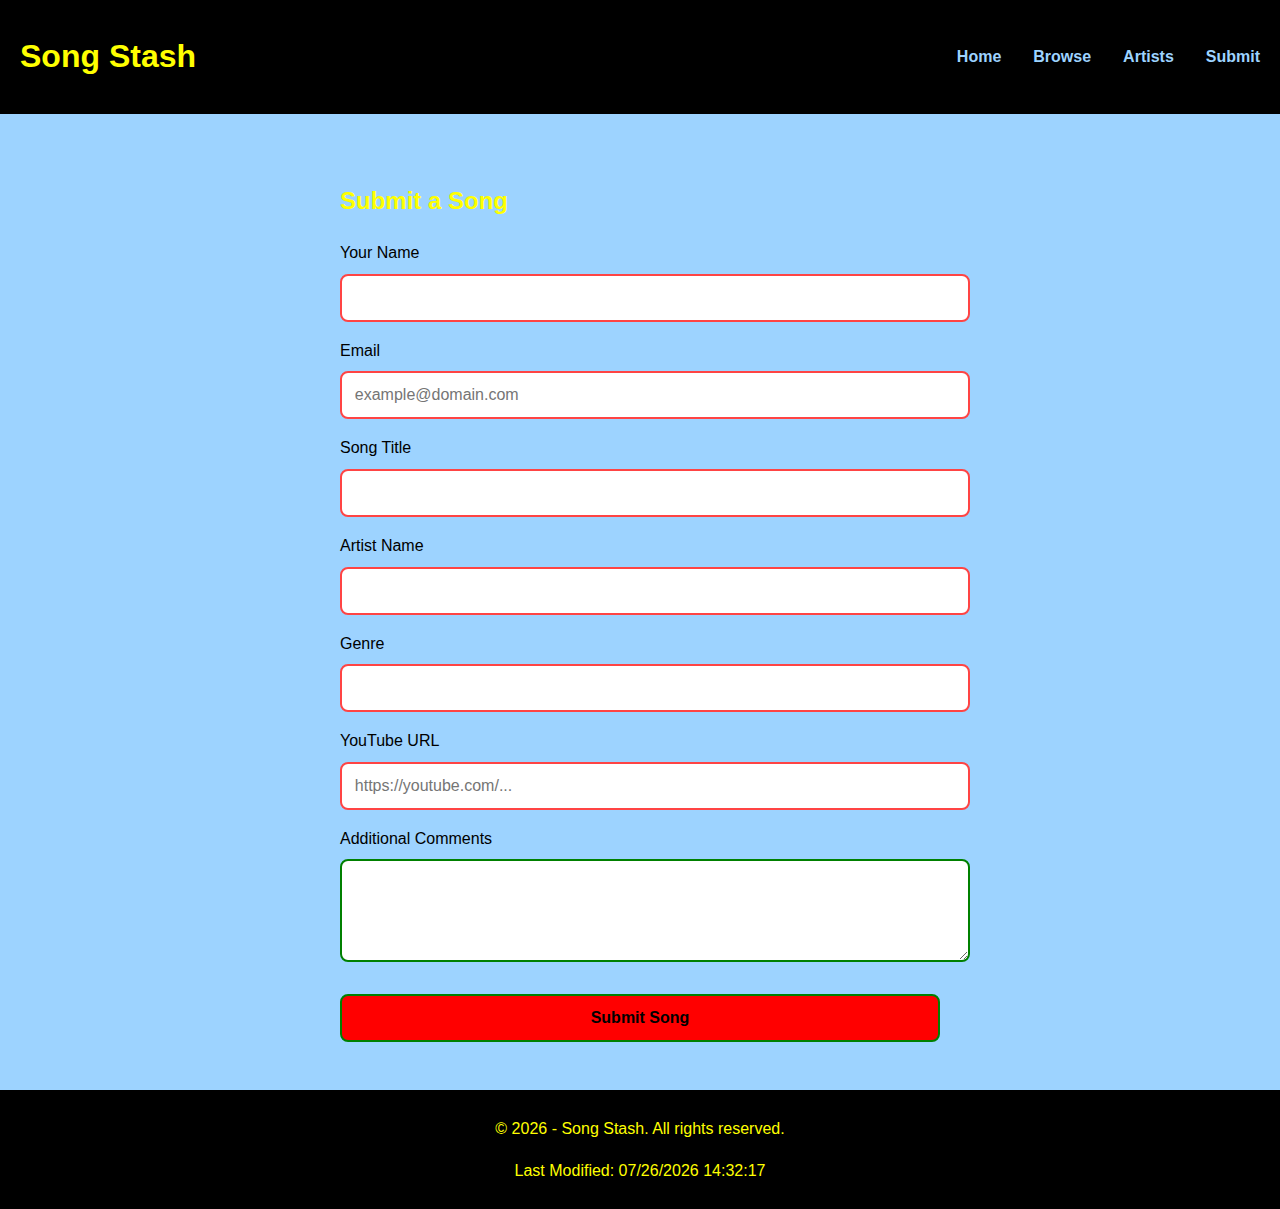
<file: website-project/form.html>
<!DOCTYPE html>
<html lang="en">

<head>
    <meta charset="UTF-8">
    <meta name="viewport" content="width=device-width, initial-scale=1.0">
    <title>Song Submission - Song Stash</title>
    <meta name="description" content="Submit your music recommendations to Song Stash">
    <meta name="author" content="Felipe Zardo Cabral">

    <link rel="stylesheet" href="styles/normalize.css">
    <link rel="stylesheet" href="styles/desktop.css">
    <link rel="stylesheet" href="styles/mobile.css">

    <script src="scripts/base.js" defer></script>
</head>

<body>
    <header>
        <div class="title">
            <div>
                <h1>Song Stash</h1>
            </div>
        </div>
        <div>
            <a id="menu" href="#"></a>
            <nav>
                <ul class="navigation">
                    <li><a href="index.html">Home</a></li>
                    <li><a href="browse.html">Browse</a></li>
                    <li><a href="artist.html">Artists</a></li>
                    <li><a href="form.html">Submit</a></li>
                </ul>
            </nav>
        </div>
    </header>
    <main>
        <section class="song-form">
            <h2>Submit a Song</h2>
            <form method="GET" action="thanks.html" class="designOne">
                <label>Your Name <input type="text" name="name" required autocomplete="given-name"></label>

                <label>Email <input type="email" name="email" required placeholder="example@domain.com"></label>

                <label>Song Title <input type="text" name="song" required></label>

                <label>Artist Name <input type="text" name="artist" required></label>

                <label>Genre <input type="text" name="genre" required></label>

                <label>YouTube URL <input type="url" name="url" required placeholder="https://youtube.com/..."></label>

                <label>Additional Comments
                    <textarea name="comments" rows="4"></textarea>
                </label>

                <input type="submit" value="Submit Song" class="primary-button">
            </form>
        </section>
    </main>
    <footer>
        <div>
            <p>&copy; <span id="currentyear"></span> - Song Stash. All rights reserved.</p>
            <p id="lastModified"></p>
        </div>
    </footer>
</body>

</html>
</file>
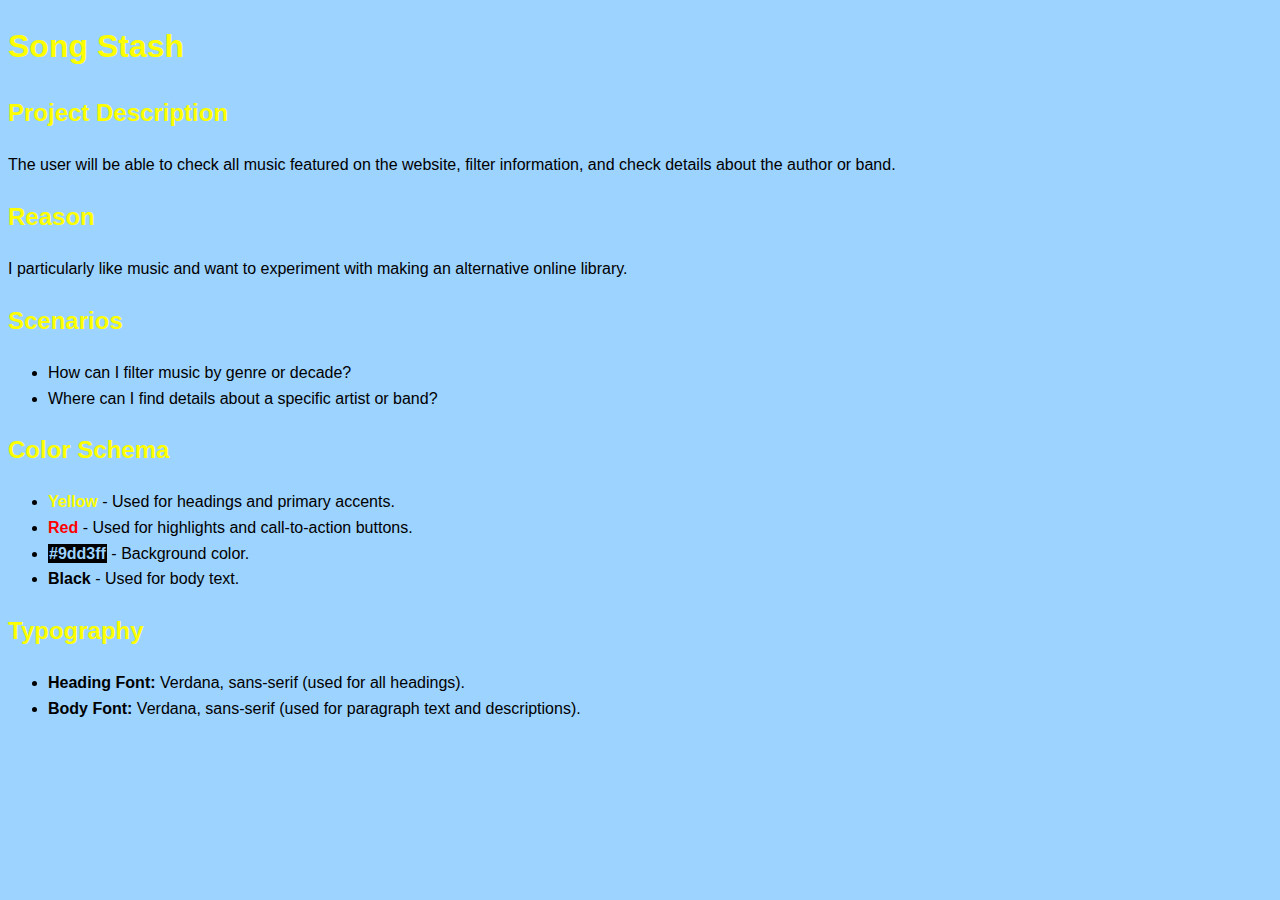
<file: website-project/site-plan.html>
<!DOCTYPE html>
<html lang="en">

<head>
    <meta charset="UTF-8">
    <meta name="viewport" content="width=device-width, initial-scale=1.0">
    <title>Song Stash</title>
    <meta name="description"
        content="This is the project page for 'WDD 131 - Dynamic Web Fundamentals' class. This site is a place where the user will be able to check all musics featuresd in the website, filter musics, and check information about the author/band, and etc.">
    <meta name="author" content="Felipe Zardo Cabral">
    <link rel="stylesheet" href="styles/desktop.css">
    <script src="scripts/base.js" defer></script>
</head>

<body>
    <main>
        <h1>Song Stash</h1>

        <h2>Project Description</h2>
        <p>The user will be able to check all music featured on the website, filter information, and check details about
            the author or band.</p>

        <h2>Reason</h2>
        <p>I particularly like music and want to experiment with making an alternative online library.</p>

        <h2>Scenarios</h2>
        <ul>
            <li>How can I filter music by genre or decade?</li>
            <li>Where can I find details about a specific artist or band?</li>
        </ul>

        <h2>Color Schema</h2>
        <ul>
            <li><span class="primary">Yellow</span> - Used for headings and primary accents.</li>
            <li><span class="secondary">Red</span> - Used for highlights and call-to-action buttons.</li>
            <li><span class="background">#9dd3ff</span> - Background color.</li>
            <li><span class="text">Black</span> - Used for body text.</li>
        </ul>

        <h2>Typography</h2>
        <ul>
            <li><strong>Heading Font:</strong> Verdana, sans-serif (used for all headings).</li>
            <li><strong>Body Font:</strong> Verdana, sans-serif (used for paragraph text and descriptions).</li>
        </ul>
    </main>
</body>

</html>
</file>
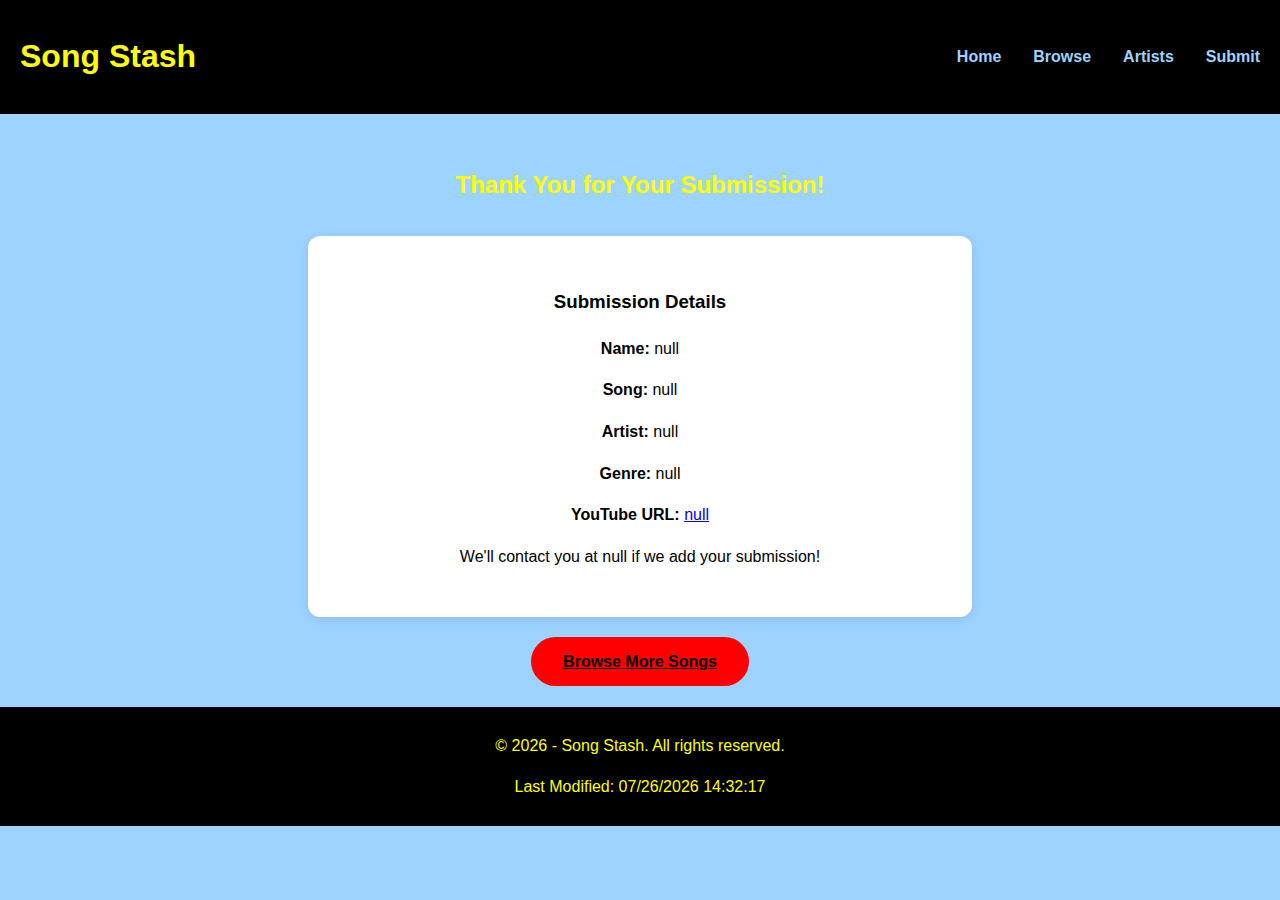
<file: website-project/thanks.html>
<!DOCTYPE html>
<html lang="en">

<head>
    <meta charset="UTF-8">
    <meta name="viewport" content="width=device-width, initial-scale=1.0">
    <title>Thank You - Song Stash</title>
    <meta name="description" content="Thank you for submitting to Song Stash">
    <meta name="author" content="Felipe Zardo Cabral">
    <link rel="stylesheet" href="styles/normalize.css">
    <link rel="stylesheet" href="styles/desktop.css">
    <link rel="stylesheet" href="styles/mobile.css">
    <script src="scripts/base.js" defer></script>
    <script src="scripts/form-handler.js" defer></script>
</head>

<body>
    <header>
        <div class="title">
            <div>
                <h1>Song Stash</h1>
            </div>
        </div>
        <div>
            <a id="menu" href="#"></a>
            <nav>
                <ul class="navigation">
                    <li><a href="index.html">Home</a></li>
                    <li><a href="browse.html">Browse</a></li>
                    <li><a href="artist.html">Artists</a></li>
                    <li><a href="form.html">Submit</a></li>
                </ul>
            </nav>
        </div>
    </header>
    <main>
        <section class="thank-you">
            <h2>Thank You for Your Submission!</h2>
            <div id="submission-details"></div>
            <a href="browse.html" class="primary-button">Browse More Songs</a>
        </section>
    </main>
    <footer>
        <div>
            <p>&copy; <span id="currentyear"></span> - Song Stash. All rights reserved.</p>
            <p id="lastModified"></p>
        </div>
    </footer>
</body>
</html>
</file>
<file: styles/index-mobile.css>
:root {
    --primary-color: #004a99;
    --secondary-color: #000000;
    --tertiary-color: #FFFFFF;
    --quaternary-color: #333333;
    --font-family: "Spline Sans", sans-serif;
}

* {
    margin: 0;
    padding: 0;
    box-sizing: border-box;
}

body {
    font-family: 'Roboto', sans-serif;
    line-height: 1.6;
    min-height: 100%;
}

/* Header Content */

header {
    display: grid;
    background-color: var(--primary-color);
    color: var(--tertiary-color);
}

.me {
    display: flex;
    padding: 20px;
    gap: 20px;
    align-items: center;
}

header img {
    width: 100px;
    height: auto;
}

header h1 {
    margin: 0;
    font-size: 1.5em;
}

/* Navigation Content */

#menu {
    display: block;
    font-size: 2rem;
    font-weight: 700;
    text-decoration: none;
    padding: .5rem .75rem;
    background-color: var(--secondary-color);
    color: var(--tertiary-color);
}

#menu::before {
    content: "≡";
}

#menu.show::before {
    content: "X";
}

nav {
    background-color: var(--secondary-color);
}

nav a {
    flex: 1 1 100%;
    display: block;
    background-color: #000;
    color: #fff;
    border: 1px solid rgba(0, 0, 0, .1);
    text-align: center;
    text-decoration: none;
    transition: all 0.5s ease-out;
}

a:hover,
a:focus {
    background-color: #fff;
    color: #000;
}

.navigation {
    list-style: none;
    margin: 0 auto;
    color: var(--secondary-color);
}

.navigation li {
    display: none;
}

.navigation a {
    display: block;
    text-align: center;
    text-decoration: none;
    color: var(--tertiary-color);
    font-weight: 700;
    transition: 0.5s;
    font-size: clamp(1rem, 2vmin, 1.5rem);
}

.navigation a:hover,
.navigation a:active {
    color: var(--quaternary-color);
}

.show li {
    display: block;
}

/* Main Content */

section {
    margin: 10px;
    padding: 10px;
    flex-wrap: wrap;
    flex-direction: row;
    background-color: var(--tertiary-color);
}

section h2 {
    background-color: var(--secondary-color);
    color: var(--tertiary-color);
    padding: 10px;
    text-align: center;
}

section p {
    margin-top: 10px;
    margin-left: 10px;
}

figure {
    margin-top: 20px;
    text-align: center;
}

figure img {
    width: 50%;
    height: auto;
    border-radius: 5px;
}

.coursesNav {
    display: flex;
    list-style: none;
    margin: 0 auto;
    padding: 0.5rem;
    background-color: var(--secondary-color);
    max-width: 300px;
}

.coursesNav li {
    display: block;
    flex: 1 1 100%;
}

.coursesNav a {
    text-align: center;
    text-decoration: none;
    color: var(--tertiary-color);
    transition: 0.5s;
}

.coursesNav a:hover,
.coursesNav a:active {
    color: var(--quaternary-color);
    background-color: var(--secondary-color);
}

.courses-container {
    padding: 10px;
    text-align: center;
    gap: 10px;
}

.complete-course-card {
    background-color: greenyellow;
}

.incomplete-course-card {
    background-color: red;
}

/* Footer Content */
footer {
    text-align: center;
    padding: 1em;
    background-color: var(--secondary-color);
    color: var(--tertiary-color);
}
</file>
<file: styles/index-desktop.css>
@media only screen and (min-width: 400px) {

    /* Header adjustments */
    header h1 {
        font-size: 2em;
    }

    /* Navigation Content */

    #menu {
        display: none;
    }

    .navigation {
        display: flex;
    }

    .navigation li {
        display: block;
        flex: 1 1 100%;
    }

    .navigation a {
        text-align: center;
    }

    /* Main Content */

    main {
        display: grid;
        grid-template-columns: repeat(2, 1fr);
        padding: 1em;
        gap: 5px;
        margin: 0 auto;
        text-align: center;
    }

    section {
        box-shadow: 0 2px 5px var(--quaternary-color);
        border: 1px solid var(--secondary-color);
        border-radius: 0.5rem;
    }

    section:nth-child(3) {
        grid-column: 1 / -1;
    }

    section p {
        text-align: left;
    }

    .complete-course-card h3:hover {
        animation: .5s linear infinite alternate pulsingOut;
    }

    .incomplete-course-card h3:hover {
        animation: .5s linear infinite alternate pulsingIn;
    }

    /* Animations */

    @keyframes pulsingOut {
        from {
            transform: scale(1);
        }

        to {
            transform: scale(1.1);
        }
    }

    @keyframes pulsingIn {
        from {
            transform: scale(1);
        }

        to {
            transform: scale(0.9);
        }
    }

    /* Footer Content */
    footer p {
        margin: 0.5em 0;
    }
}
</file>
<file: chamber/styles/base.css>
:root {
    --primary-color: #004a99;
    --secondary-color: #000000;
    --background-color: #FFFFFF;
    --text-color: #333333;
    --font-family: "Spline Sans", sans-serif;
    --level1-color: burlywood;
    --level2-color: silver;
    --level3-color: gold;
}



* {
    margin: 0;
    padding: 0;
    box-sizing: border-box;
}

body {
    font-family: var(--font-family);
    line-height: 1.5;
    color: var(--text-color);
}

header,
footer {
    display: flex;
    justify-content: space-between;
    align-items: center;
    padding: 10px 20px;
    color: var(--background-color);
}

header {
    background-color: var(--primary-color);
}

footer {
    background-color: var(--text-color);
}

header img {
    max-width: 100px;
    height: auto;
}

footer img {
    max-width: 48px;
    height: auto;
}

.title {
    display: flex;
}

#menu {
    display: none;
    font-size: 2rem;
    font-weight: 700;
    text-decoration: none;
    padding: .5rem .75rem;
    background-color: var(--secondary-color);
    color: var(--background-color);
}

.navigation {
    display: flex;
    gap: 10px;
    list-style: none;
    margin: 0 auto;
    color: var(--secondary-color);
}

.navigation li {
    display: block;
    flex: 100%;
}

.navigation a {
    text-align: center;
    text-decoration: none;
    color: var(--background-color);
    font-weight: 700;
    transition: 0.5s;
    font-size: clamp(1rem, 2vmin, 1.5rem);
}

.navigation a:hover,
.navigation a:active {
    color: var(--text-color);
}

.hero {
    text-align: center;
    position: relative;
}

.hero img {
    max-width: 100%;
}

main {
    padding: 20px;
}

.cta {
    position: absolute;
    top: 50%;
    left: 50%;
    transform: translate(-50%, -50%);
    text-align: center;
    padding: 10px;
}

.cta a {
    position: relative;
    text-decoration: none;
    font-size: 40px;
    color: var(--background-color);
    padding: 5px;
}

section {
    display: flex;
    justify-content: space-around;
    margin-bottom: 20px;
}

section>div {
    flex: 1;
    margin: 0 10px;
    padding: 10px;
    background-color: var(--background-color);
    border: 1px solid var(--text-color);
}

h3 {
    padding: 10px;
    background-color: var(--secondary-color);
    color: var(--background-color);
}

.events #eventcards {
    display: grid;
    gap: 10px;
    padding: 10px;
}

#weatherinfo {
    padding: 10px;
}

#members {
    display: flex;
    gap: 10px;
    padding: 20px 20px 0px;
    flex-wrap: wrap;
    justify-content: center;
}

#members section {
    display: grid;
    border: 1px solid var(--text-color);
    padding: 10px;
    text-align: center;
}

#members img {
    width: 100px;
    height: auto;
}

#level1 {
    background-color: var(--level1-color);
}

#level2 {
    background-color: var(--level2-color);
}

#level3 {
    background-color: var(--level3-color);
}

form {
    margin: 1rem 2%;
}

form label {
    display: block;
    font-size: .8rem;
    color: purple;
    padding-top: .2rem;
}

.desc {
    display: grid;
    max-width: 100%;
}

form h3 {
    font-size: .9rem;
    color: #E07A5F;
    margin: 1.5rem 0 .2rem 0;
    border-bottom: 1px solid #eee;
}

form input[type=text],
form input[type=tel],
form input[type=date],
form input[type=email],
form select {
    display: block;
    margin: .1rem 0 1rem 0;
    padding: .3rem;
    border: 1px solid #999;
    border-radius: 4px;
    border-left-width: 5px;
    border-left-color: #555;
    font-size: 1rem;
    color: #3D405B;
    width: 250px;
}

form input:required {
    border-left-color: #d70000;
}

form input:focus {
    border-left-color: black;
    outline: none;
}

form input:required:valid {
    border-left-color: green;
}

form button[type=submit] {
    display: block;
    width: 100%;
    padding: 10px;
    background-color: #4CAF50;
    color: white;
    border: none;
    border-radius: 4px;
    cursor: pointer;
}

#results {
    background-color: #F4F1DE;
    padding: 0 1rem;
    border: 1px solid #E07A5F;
    border-radius: 6px;
}

.form-container {
    grid-template-columns: 2fr 1fr;
}

.membership-cards {
    display: grid;
    gap: 1.5rem;
    margin-top: 2rem;
}

.membership-card {
    padding: 1.5rem;
    border-radius: 8px;
    background: #f8f9fa;
    box-shadow: 0 2px 4px rgba(0, 0, 0, 0.1);
    opacity: 0;
    transform: translateY(20px);
    animation: cardEntrance 0.6s ease-out forwards;
    animation-delay: 100ms;
    position: sticky;
    top: 1rem;
}

.membership-card #level1 {
    animation-delay: 200ms;
}

.membership-card #level2 {
    animation-delay: 300ms;
}

.membership-card #level3 {
    animation-delay: 400ms;
}

@keyframes cardEntrance {
    to {
        opacity: 1;
        transform: translateY(0);
    }
}

#membershipDialog {
    position: fixed;
    top: 50%;
    left: 50%;
    transform: translate(-50%, -50%);
    min-width: 300px;
    max-width: 80%;
    padding: 1.5rem;
    border: none;
    border-radius: 8px;
    box-shadow: 0 4px 12px rgba(0, 0, 0, 0.2);
}

#membershipDialog div {
    display: flex;
    justify-content: space-between;
    align-items: center;
    margin-bottom: 1rem;
}

#membershipDialog h2 {
    margin: 0;
    font-size: 1.5rem;
}

#membershipDialog ul {
    padding-left: 1.5rem;
    margin: 0;
}

#membershipDialog .close-modal {
    font-size: 1.5rem;
    background: none;
    border: none;
    cursor: pointer;
    padding: 10px;
    margin: 0;
}

#membershipDialog::backdrop {
    background-color: rgba(0, 0, 0, 0.5);
    backdrop-filter: blur(2px);
}

.modal {
    display: none;
    position: fixed;
    top: 0;
    left: 0;
    width: 100%;
    height: 100%;
    background: rgba(0, 0, 0, 0.5);
    z-index: 1000;
}

.modal-content {
    background: var(--background-color);
    padding: 2rem;
    margin: 2rem auto;
    width: 90%;
    max-width: 600px;
    position: relative;
    border-radius: 8px;
}

.form-container {
    display: grid;
    gap: 2rem;
}

.confirmation {
    max-width: 800px;
    margin: 2rem auto;
    padding: 2rem;
}

.user-info {
    background: var(--background-color);
    padding: 2rem;
    border-radius: 8px;
}

.user-info dt {
    font-weight: bold;
    margin-top: 1rem;
}

.user-info dd {
    margin-left: 1rem;
    padding: 0.5rem;
    background: white;
    border-radius: 4px;
}

.discover-grid {
    display: grid;
    grid-template-areas:
        "card1 card2 card3"
        "card4 card5 card6"
        "card7 card8 .";
    gap: 2rem;
    padding: 2rem;
}

.details {
    margin-top: 0.5rem;
    padding: 0.5rem;
    background: #f8f9fa;
    border-radius: 4px;
}

button {
    margin-top: 0.5rem;
    padding: 0.25rem 0.75rem;
    background: var(--primary-color);
    color: white;
    border: none;
    border-radius: 4px;
    cursor: pointer;
}

button:hover {
    opacity: 0.9;
}
</file>
<file: website-project/styles/desktop.css>
:root {
    --primary-color: yellow;
    --secondary-color: red;
    --background-color: #9dd3ff;
    --text-color: black;
}

body {
    font-family: Verdana, sans-serif;
    background-color: var(--background-color);
    color: var(--text-color);
    line-height: 1.6;
}

header,
footer {
    display: flex;
    align-items: center;
    padding: 10px 20px;
    background-color: var(--text-color);
    color: var(--primary-color);
    text-align: center;
}

header {
    justify-content: space-between;
}

footer {
    justify-content: center;
}

.title {
    display: flex;
}

#menu {
    display: none;
}

.navigation {
    display: flex;
    list-style: none;
    gap: 2rem;
}

.navigation li a {
    text-decoration: none;
    color: var(--background-color);
    font-weight: 700;
}

.navigation a:hover,
.navigation a:active {
    transition: 0.5s;
    color: var(--primary-color);
}

h1,
h2 {
    color: var(--primary-color);
}

.song-stash,
.artist-stash {
    margin: 20px;
}

/* Added Decorative Elements */
.song-stash::before,
.song-stash::after,
.artist-stash::before,
.artist-stash::after {
    content: "";
    display: block;
    height: 4px;
    background: linear-gradient(90deg, var(--primary-color) 0%, var(--secondary-color) 100%);
}

#songs,
#artists {
    display: grid;
    grid-template-columns: repeat(auto-fill, minmax(320px, 1fr));
    gap: 1.5rem;
    padding: 1rem;
    justify-items: center;
}

.song-card,
.artist-card {
    background: white;
    padding: 1.25rem;
    border-radius: 12px;
    box-shadow: 0 3px 12px rgba(0, 0, 0, 0.1);
    transition: transform 0.3s ease, box-shadow 0.3s ease;
    width: 90%;
    position: relative;
    overflow: hidden;
}

.song-card iframe {
    width: 100%;
    min-width: auto;
    min-height: 169px;
    border: none;
    display: block;
    margin: 0 auto;
}

.song-card:hover,
.artist-card:hover {
    transform: translateY(-5px);
    box-shadow: 0 6px 16px rgba(0, 0, 0, 0.15);
}

.song-card h3,
.artist-card h3 {
    color: var(--secondary-color);
    margin: 0;
    font-size: 1.25rem;
}

.song-card p,
.artist-card p {
    color: var(--text-color);
    margin: 0;
}

.artist-nav {
    margin-bottom: 20px;
}

.artist-links {
    display: flex;
    flex-direction: column;
    gap: 0.5rem;
    margin-top: 1rem;
}

.artist-links a {
    color: var(--secondary-color);
    text-decoration: none;
    font-weight: 700;
    transition: color 0.3s ease;
}

.artist-links a:hover {
    color: var(--background-color);
}

.featured-songs,
.featured-artists {
    margin: 20px;
}

.featured-songs h2,
.featured-artists h2 {
    color: var(--secondary-color);
    border-bottom: 2px solid var(--primary-color);
    padding-bottom: 0.5rem;
    margin-bottom: 1.5rem;
}

.nav-container,
.sub-nav-container {
    display: flex;
    gap: 0.75rem;
    padding: 1rem;
    flex-wrap: wrap;
    justify-content: center;
}

.nav-container button,
.sub-nav-container button {
    padding: 0.75rem 2rem;
    min-width: 120px;
    background: var(--secondary-color);
    color: var(--text-color);
    border-radius: 25px;
    text-decoration: none;
    transition: all 0.3s ease;
    border: 2px solid transparent;
    text-align: center;
    font-size: 0.9rem;
    font-weight: bold;
    display: flex;
    justify-content: center;
    align-items: center;
    height: 40px;
    box-sizing: border-box;
}

.nav-container a:hover,
.nav-container a.active,
.sub-nav-container a:hover {
    background: var(--primary-color);
    color: var(--text-color);
    border-color: var(--secondary-color);
}

.primary {
    color: var(--primary-color);
    font-weight: bold;
}

.secondary {
    color: var(--secondary-color);
    font-weight: bold;
}

.background {
    color: var(--background-color);
    background-color: black;
    font-weight: bold;
    padding: 1px;
}

.text {
    color: var(--text-color);
    font-weight: bold;
}

/* Form Styling */
.song-form {
    margin: 2rem auto;
    max-width: 600px;
    padding: 1rem;
}

.song-form label {
    display: block;
    margin: 1rem 0;
    color: var(--text-color);
}

.song-form input,
.song-form select,
.song-form textarea {
    width: 100%;
    padding: 0.8rem;
    margin-top: 0.5rem;
    border: 2px solid var(--secondary-color);
    border-radius: 8px;
    font-size: 1rem;
}

.primary-button {
    background: var(--secondary-color);
    color: var(--text-color);
    padding: 1rem 2rem;
    border: none;
    border-radius: 25px;
    cursor: pointer;
    font-weight: bold;
    transition: all 0.3s ease;
}

.primary-button:hover {
    background: var(--primary-color);
    transform: translateY(-2px);
}

.thank-you {
    text-align: center;
    padding: 2rem;
}

#submission-details {
    background: white;
    padding: 2rem;
    border-radius: 12px;
    margin: 2rem auto;
    max-width: 600px;
    box-shadow: 0 3px 12px rgba(0, 0, 0, 0.1);
}

input:valid,
select:valid,
textarea:valid {
    border-color: var(--primary-color);
}

input:invalid,
select:invalid {
    border-color: #ff4444;
}

/* Show green border when filled */
input:not(:placeholder-shown):valid,
select:valid,
textarea:not(:placeholder-shown) {
    border-color: green;
}

/* Style for disabled select option */
option[disabled] {
    color: gray;
}
</file>
<file: website-project/styles/mobile.css>
@media screen and (max-width: 320px) {
    #menu {
        display: block;
        padding: 15px;
        font-size: 1.5em;
        text-decoration: none;
        background-color: var(--secondary-color);
        color: var(--text-color);
    }

    #menu::before {
        content: "=";
    }

    #menu.show::before {
        content: "X";
    }

    .navigation {
        display: none;
        flex-direction: column;
        padding: 1rem;
        background-color: var(--text-color);
        min-width: 88%;
    }

    .navigation.show {
        display: block;
    }

    .navigation li a {
        display: block;
        padding: 1rem;
        background-color: var(--secondary-color);
        border-bottom: 1px solid var(--text-color);
        color: var(--text-color);
    }

    .navigation a:hover,
    .navigation a:active {
        transition: 0.5s;
        color: var(--primary-color);
    }

    #songs,
    #artists {
        grid-template-columns: 1fr;
        gap: 1rem;
    }

    .artist-card {
        padding: 1rem;
        max-width: 280px;
    }

    .nav-container,
    .sub-nav-container {
        flex-direction: column;
        gap: 0.5rem;
    }

    .nav-container a,
    .sub-nav-container a {
        width: 100%;
        text-align: center;
        padding: 1rem;
    }

    .song-card {
        padding: 1rem;
        max-width: 280px;
        height: auto;
    }

    iframe {
        width: 280px;
        height: auto;
    }

    .featured-songs,
    .featured-artists {
        margin: 15px;
    }

    .featured-songs h2,
    .featured-artists h2 {
        font-size: 1.5rem;
    }

    .song-form {
        padding: 1rem;
    }
    
    .song-form input,
    .song-form select,
    .song-form textarea {
        padding: 0.6rem;
    }
    
    .primary-button {
        width: 100%;
        padding: 1rem;
    }
}
</file>
<file: styles/prophets.css>
* {
    margin: 0;
    padding: 0;
    box-sizing: border-box;
}

header {
    text-align: center;
}

h1,
h2 {
    color: rgb(0, 0, 116);
}

main {
    padding: 10px;
}

#cards {
    display: grid;
    grid-template-columns: repeat(auto-fit, minmax(380px, 1fr));
    text-align: center;
    gap: 20px;
}

section {
    background-color: rgb(216, 215, 215);
}

img {
    box-shadow: 0 2px 5px black;
}
</file>
<file: chamber/styles/smaller.css>
@media (max-width: 640px) {
    .section {
        flex-direction: column;
    }

    .section div {
        margin: 10px 0;
    }

    #menu {
        display: block;
    }

    #menu::before {
        content: "≡";
    }

    #menu.show::before {
        content: "X";
    }

    .navigation {
        display: block;
    }

    .navigation li {
        display: none;
    }

    .navigation a {
        display: block;
        text-align: center;
        background-color: var(--secondary-color);
        padding: 5px;
    }

    .show li {
        display: block;
    }

    .form-container {
        display: block;
    }

    .discover-main {
        padding: 2rem;
    }

    .discover-grid {
        display: grid;
        gap: 1.5rem;
        grid-template-areas:
            "card1"
            "card2"
            "card3"
            "card4"
            "card5"
            "card6"
            "card7"
            "card8";
    }

    .discover-card {
        background: white;
        border-radius: 8px;
        padding: 1rem;
        box-shadow: 0 2px 4px rgba(0, 0, 0, 0.1);
    }

    .discover-card img {
        width: 100%;
        height: 200px;
        object-fit: cover;
        border-radius: 4px;
        transition: transform 0.3s ease;
    }

    #visit-message {
        background: #f8f9fa;
        padding: 1rem;
        margin-bottom: 2rem;
        border-radius: 4px;
        text-align: center;
    }
}
</file>
<file: chamber/styles/medium.css>
@media (min-width: 641px) and (max-width: 1024px) {
    .discover-grid {
        grid-template-areas: 
            "card1 card2"
            "card3 card4"
            "card5 card6"
            "card7 card8";
        grid-template-columns: repeat(2, 1fr);
    }

    .discover-card img:hover {
        transform: scale(1.03);
        box-shadow: 0 4px 8px rgba(0,0,0,0.2);
    }
}

@media (min-width: 641px) {
    .discover-card img {
        transition: transform 0.3s ease, box-shadow 0.3s ease;
    }
    
    .discover-card:hover img {
        transform: scale(1.03);
        box-shadow: 0 4px 15px rgba(0,0,0,0.2);
    }
    
    .learn-more {
        transition: background-color 0.3s ease;
    }
    
    .learn-more:hover {
        background-color: var(--primary-color);
        color: white;
    }
}
</file>
